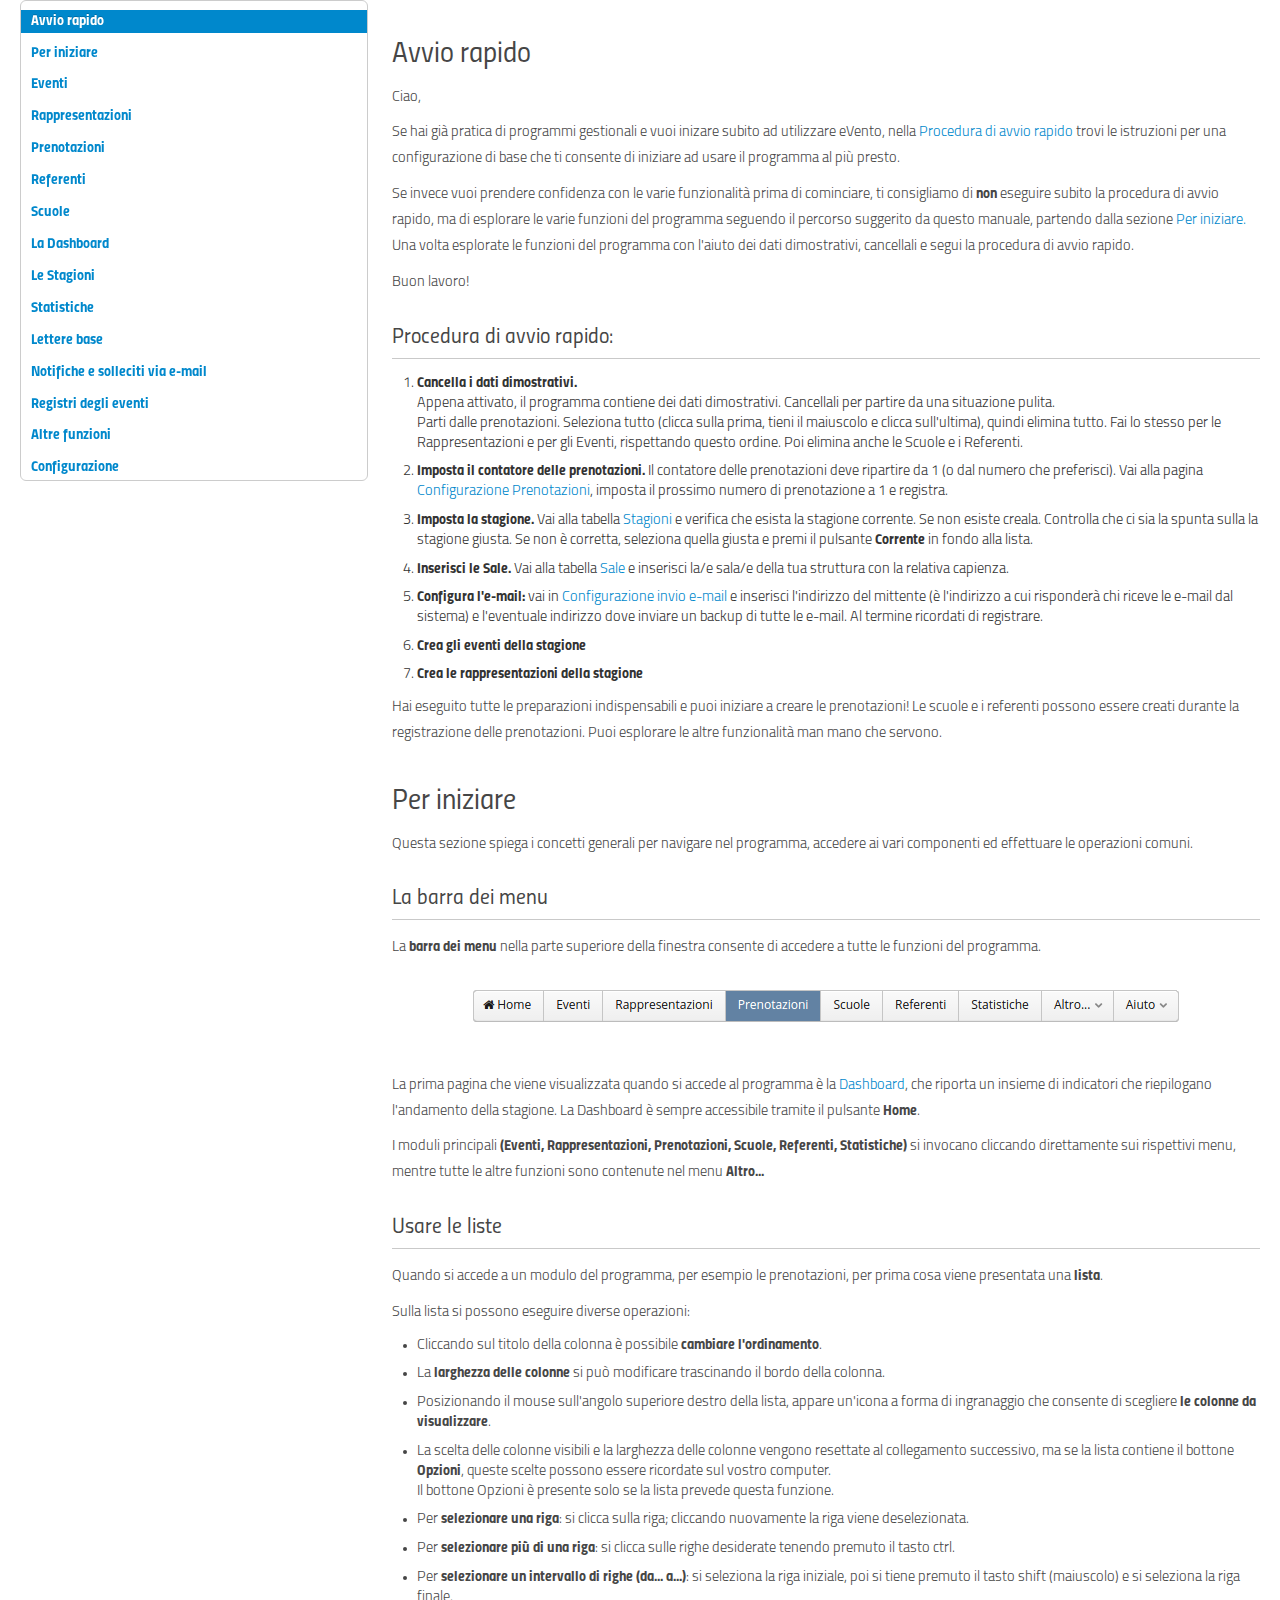
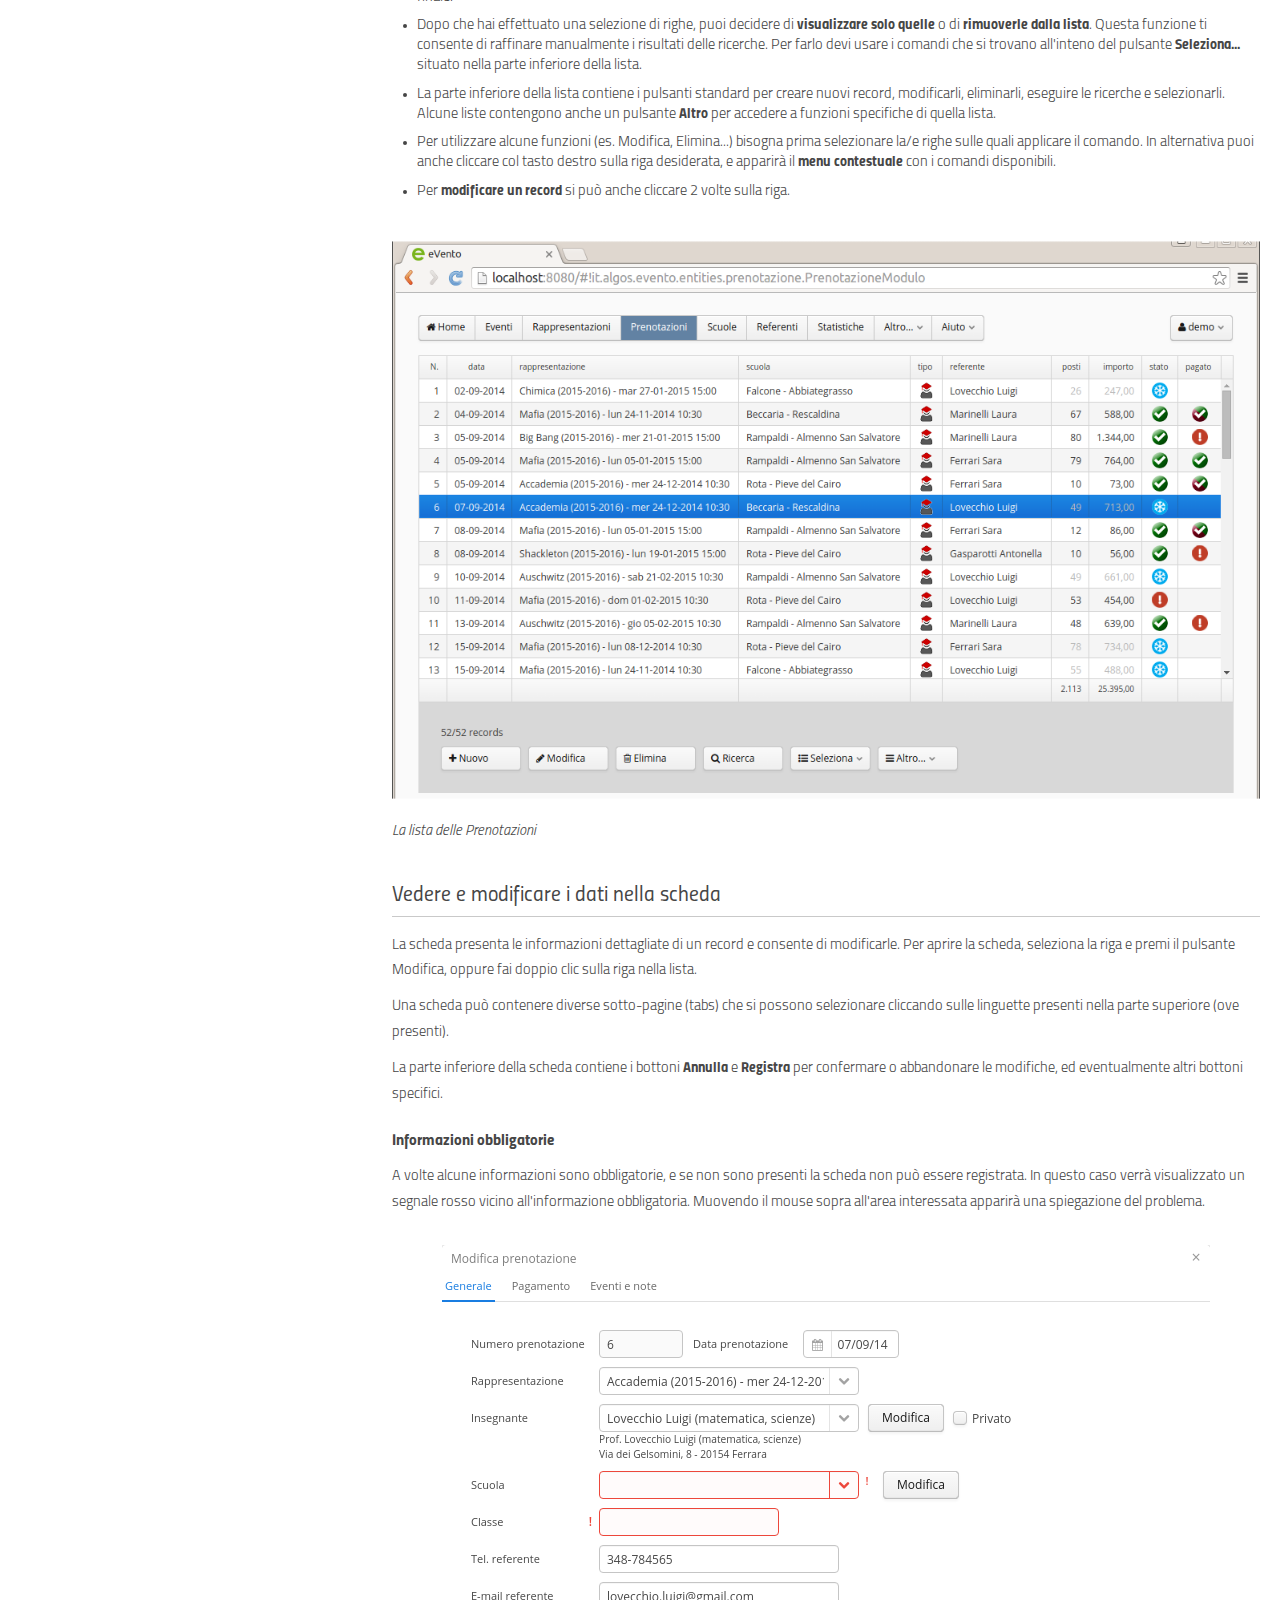
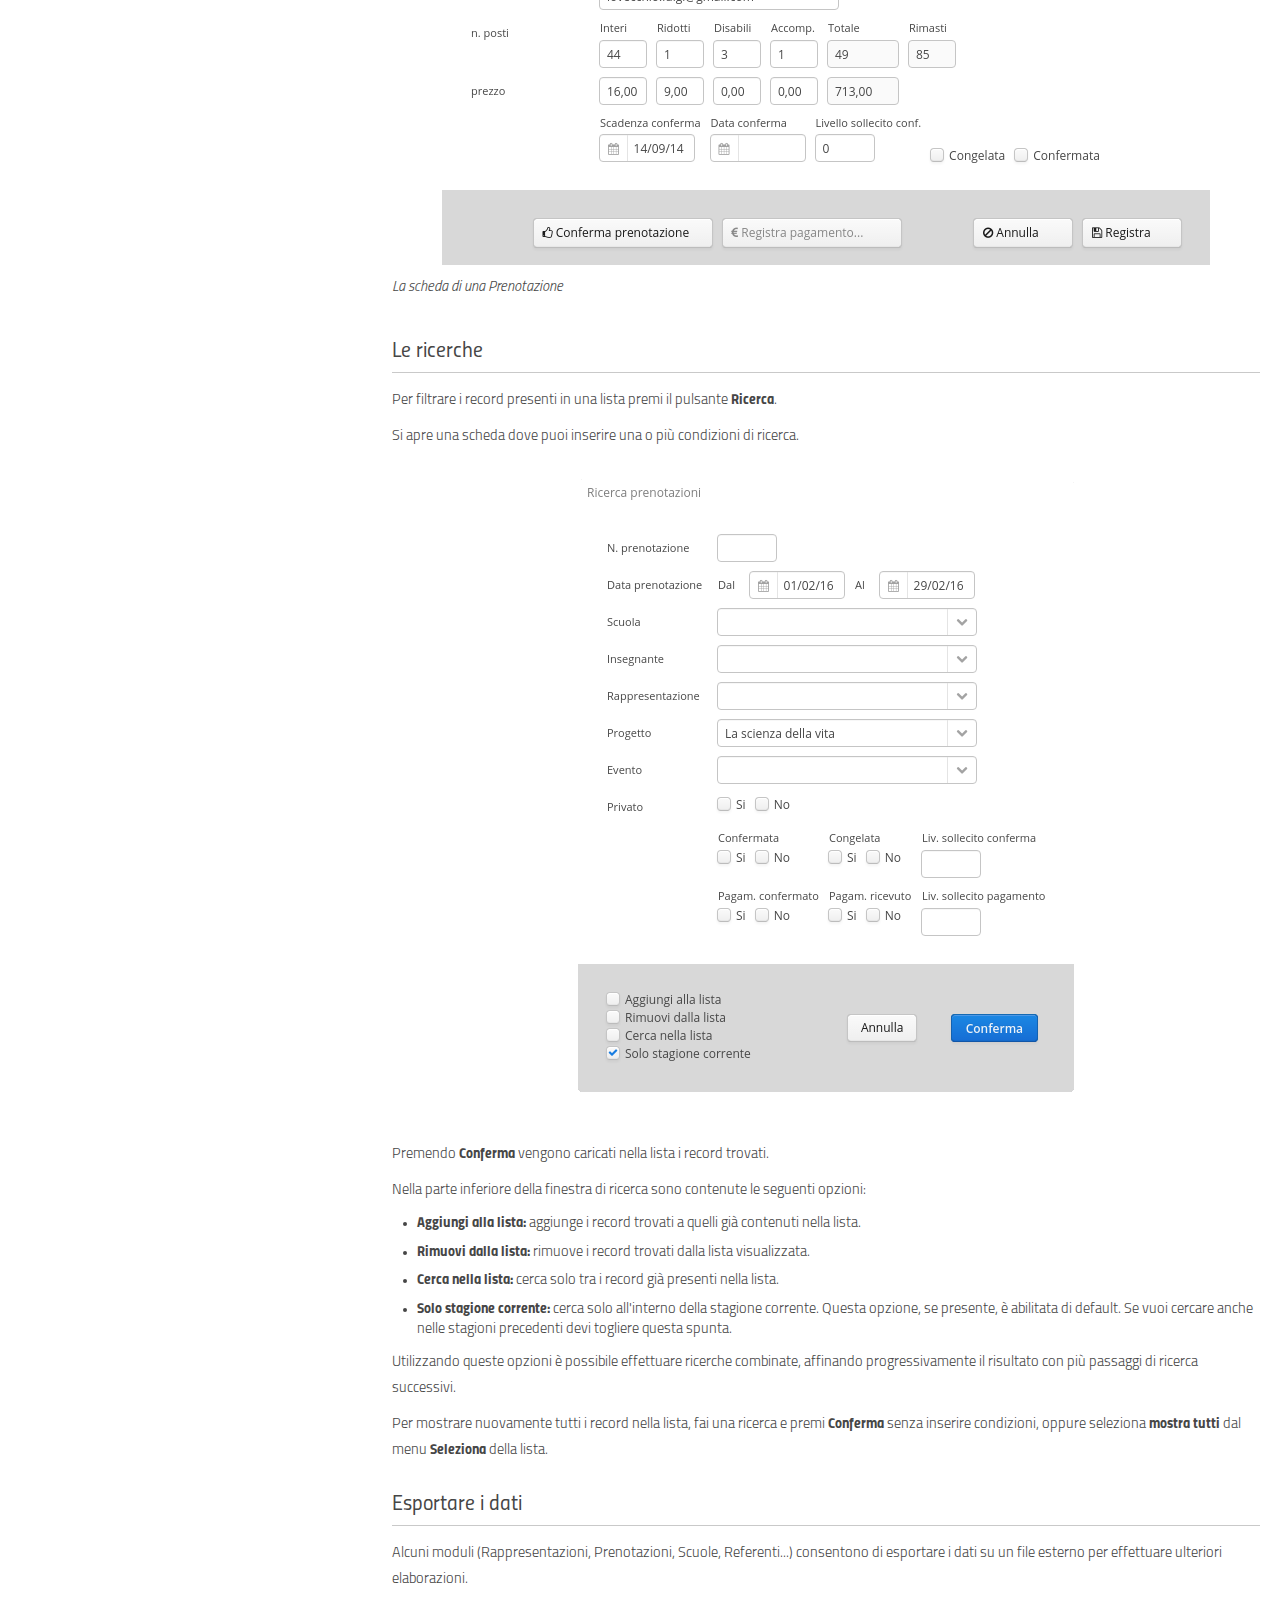
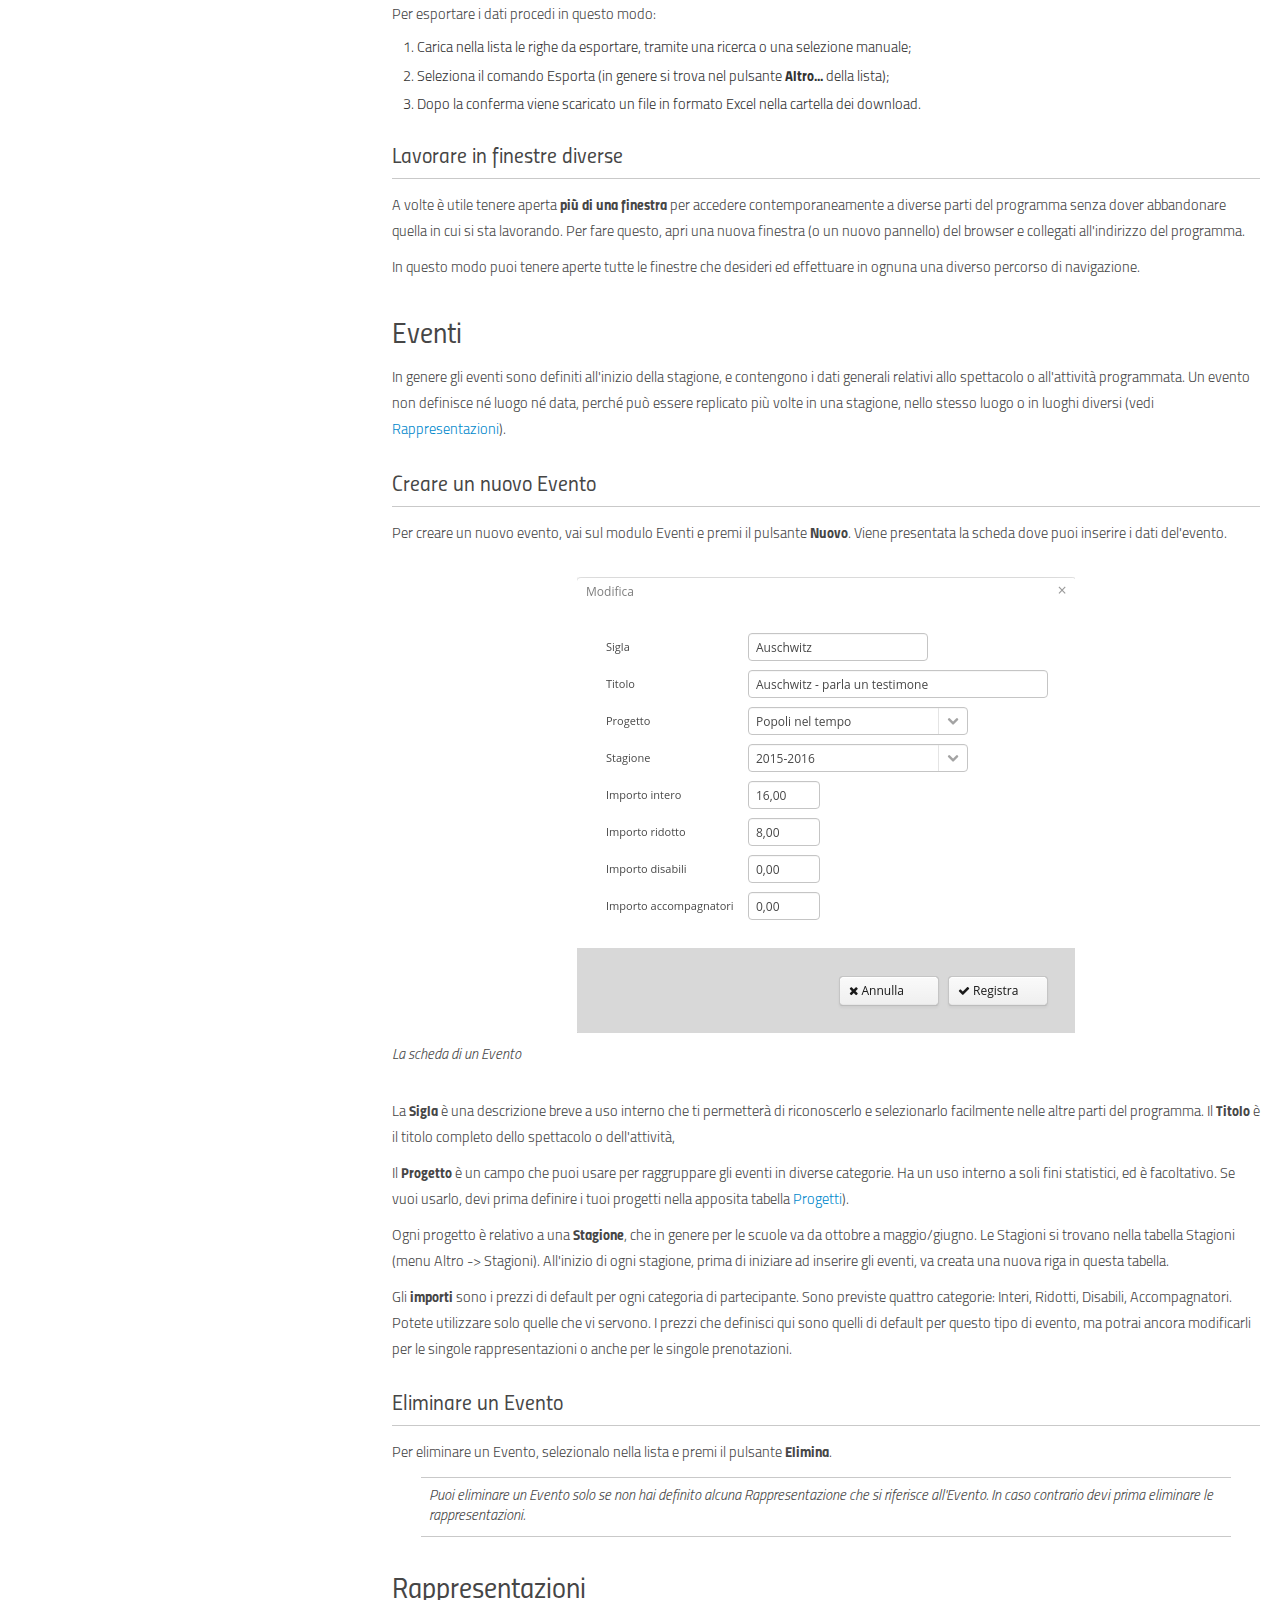
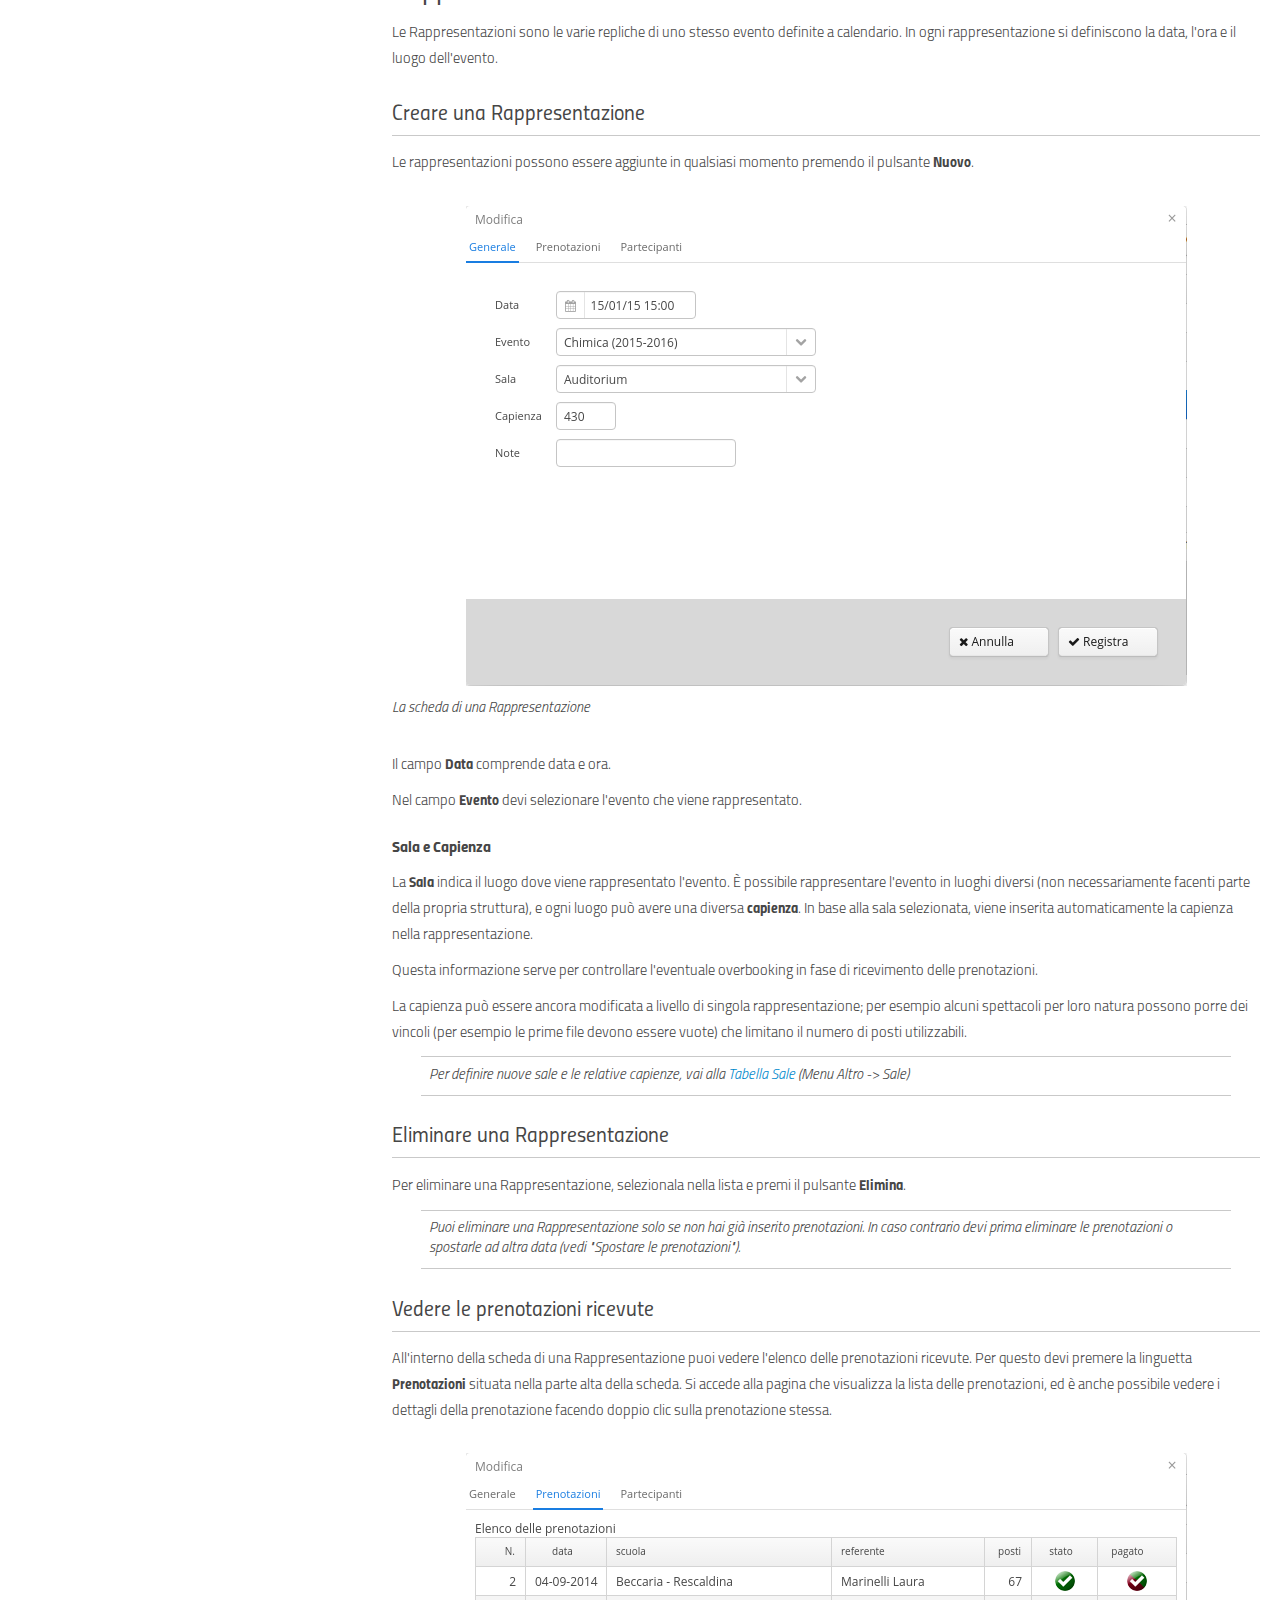
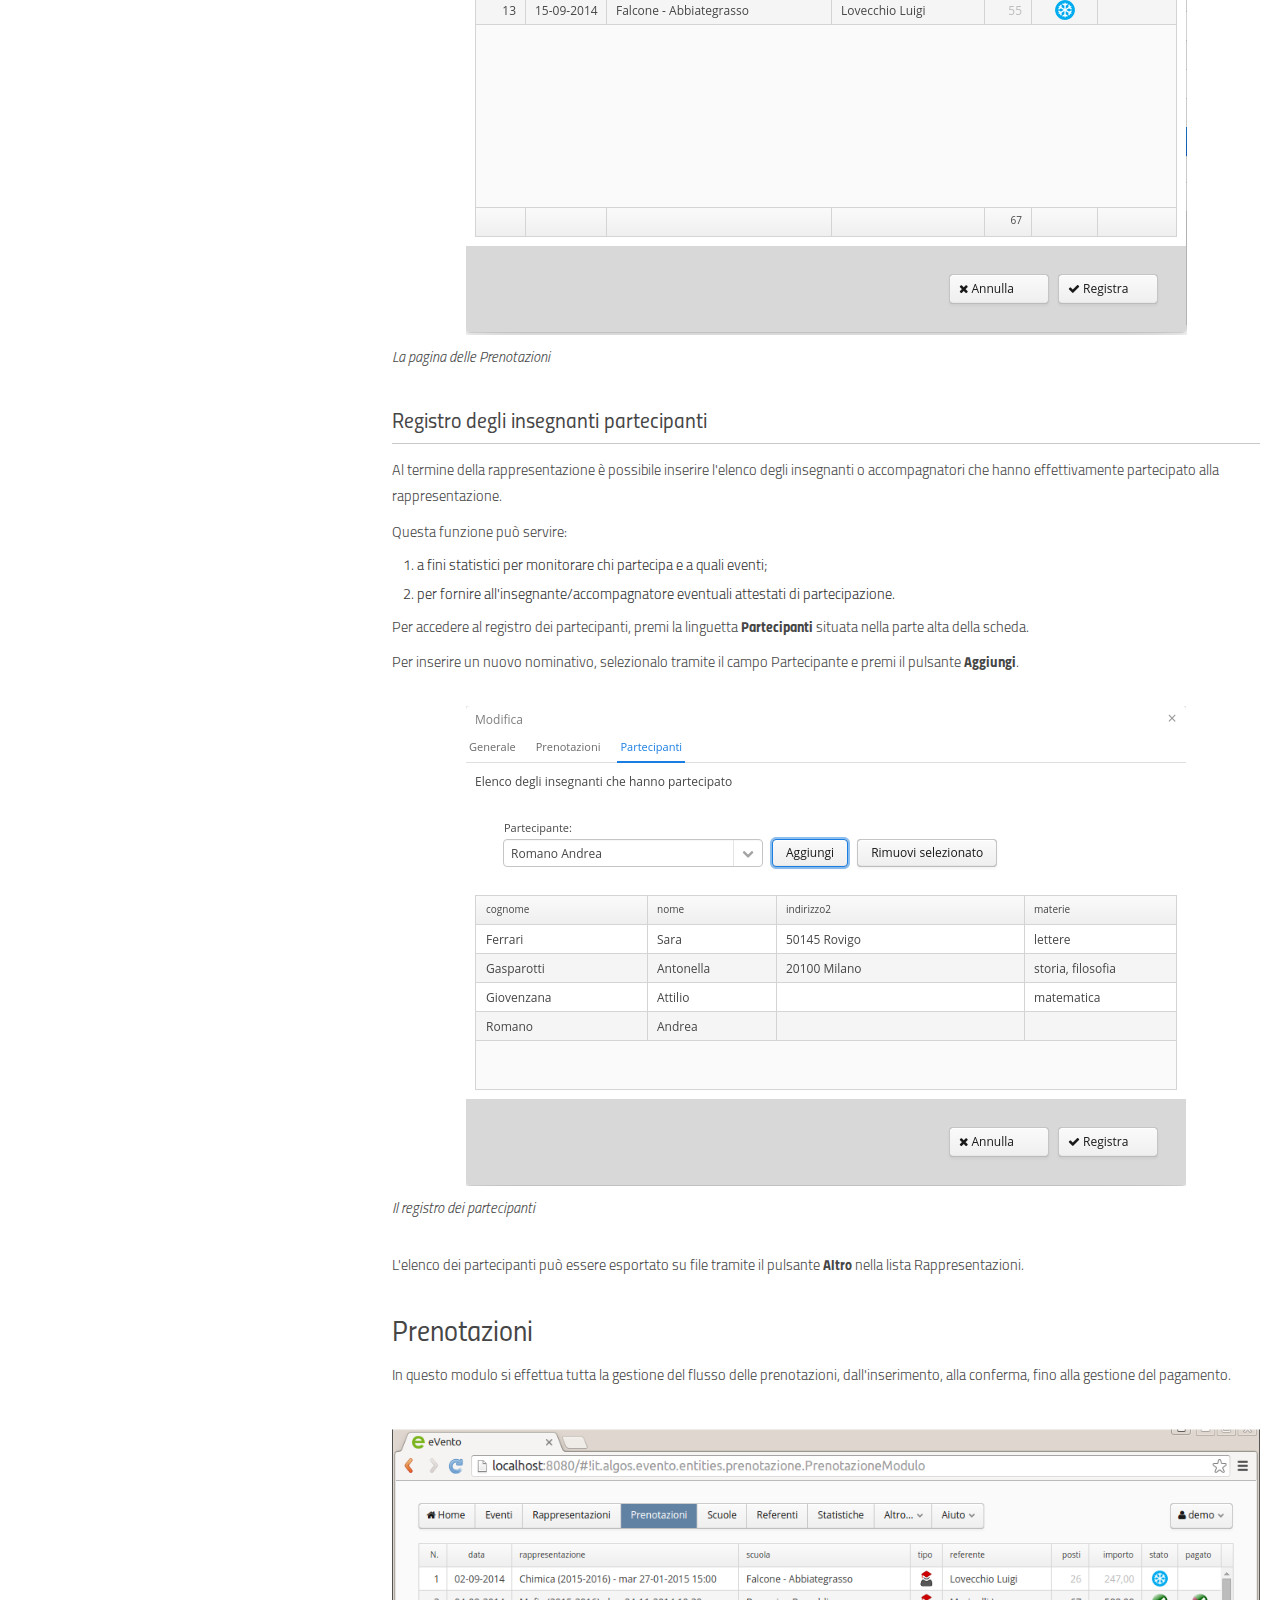
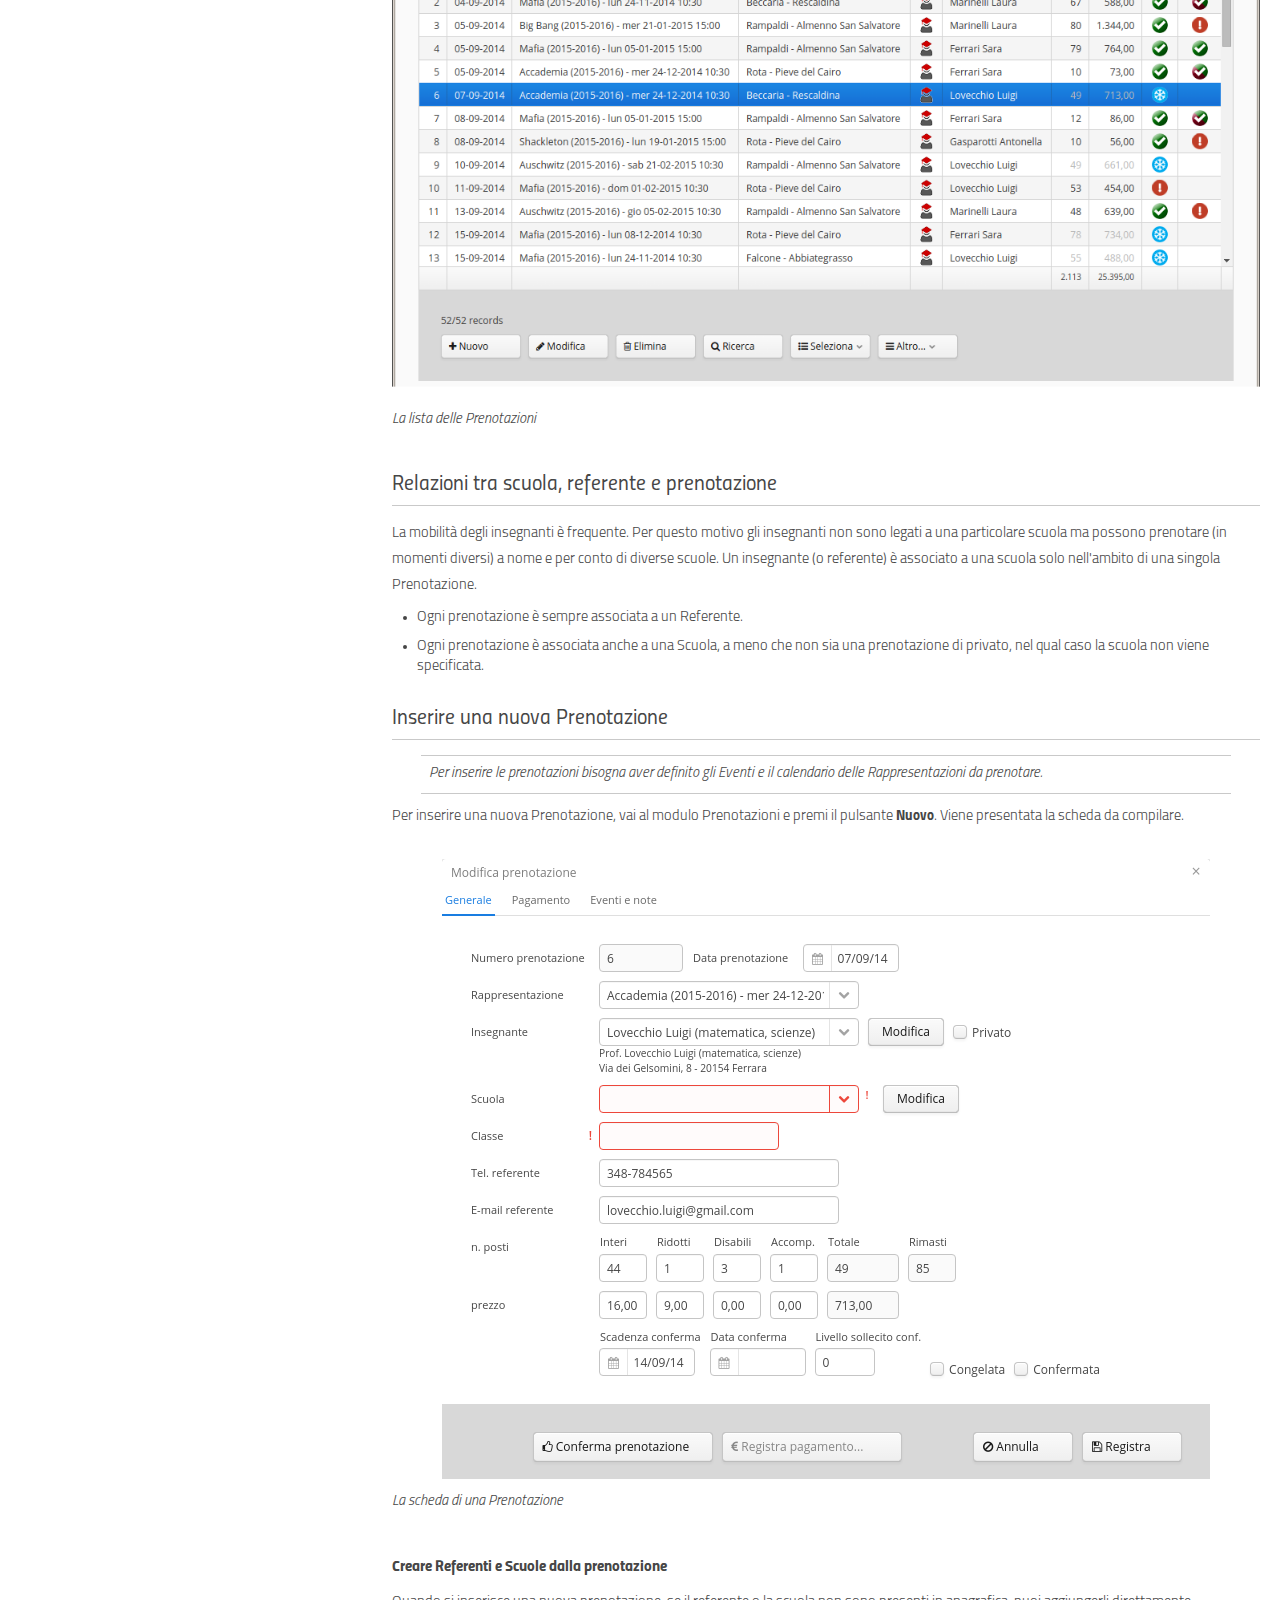
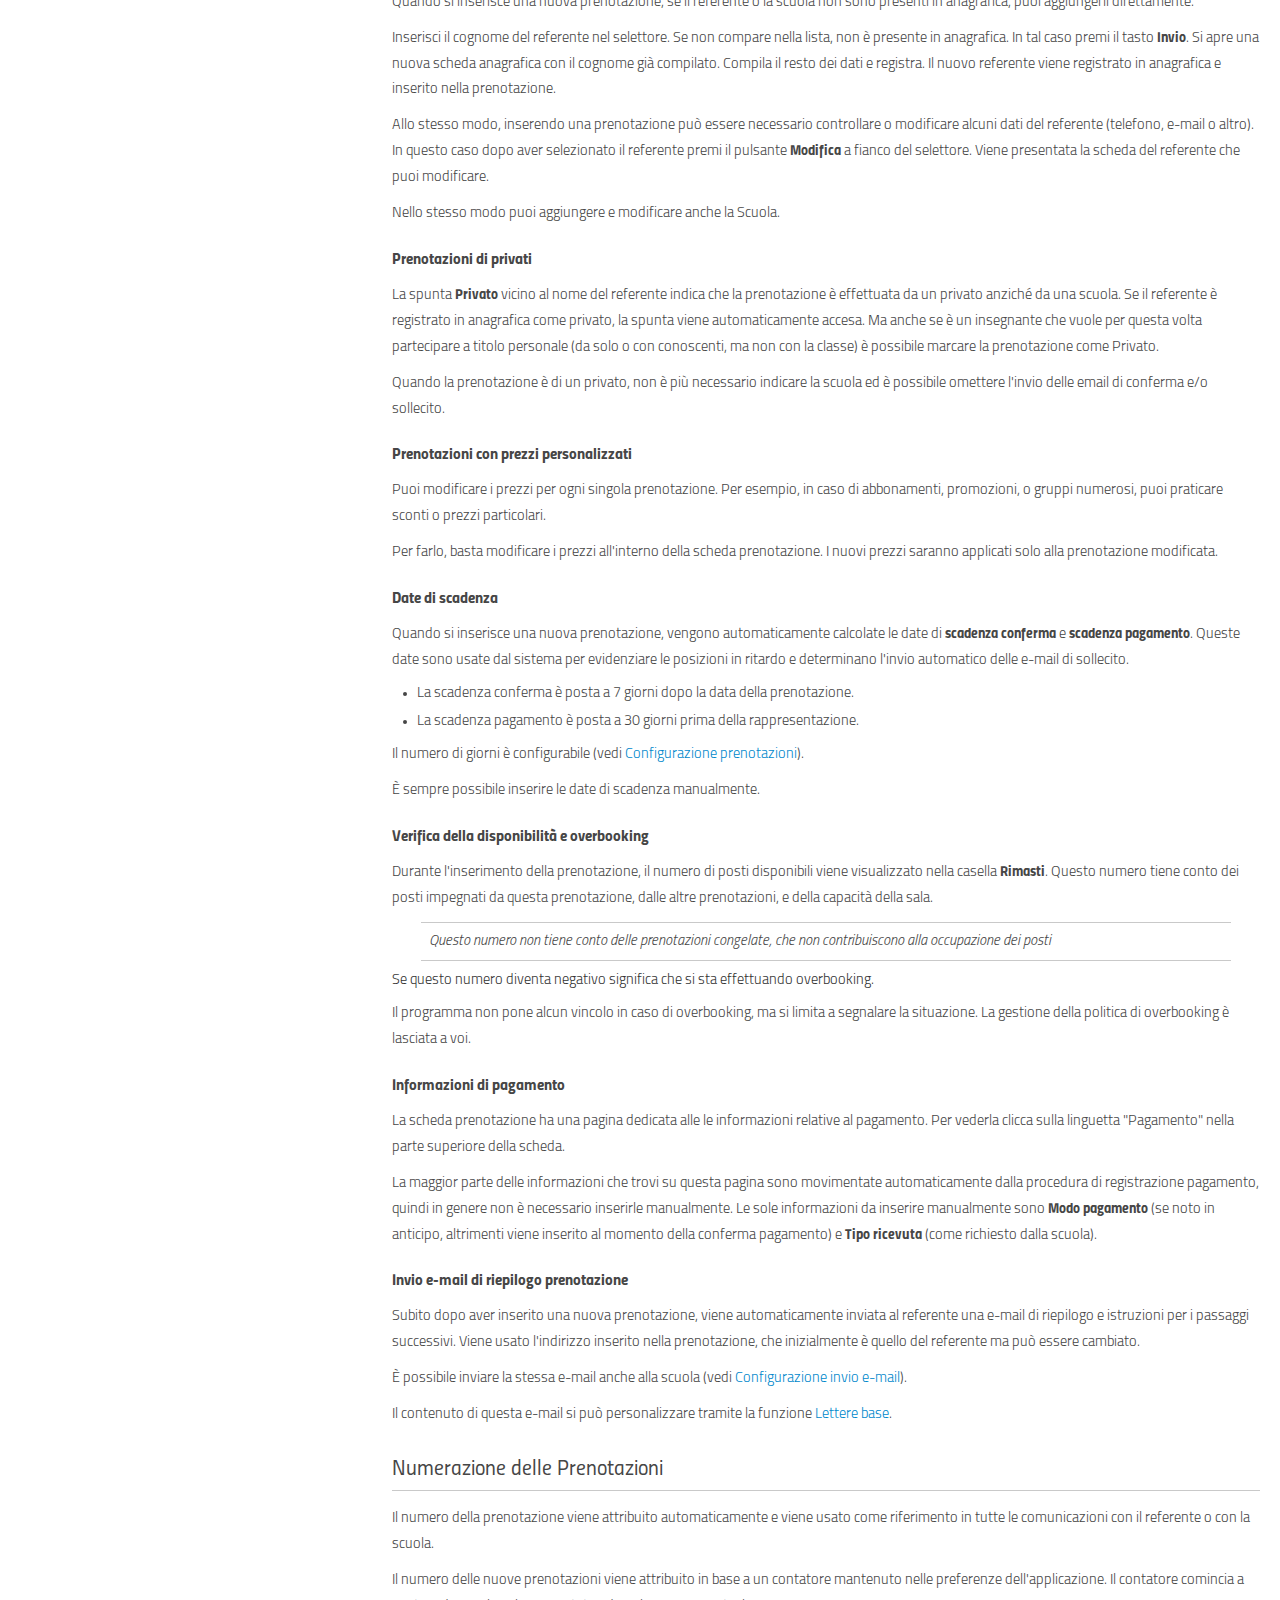
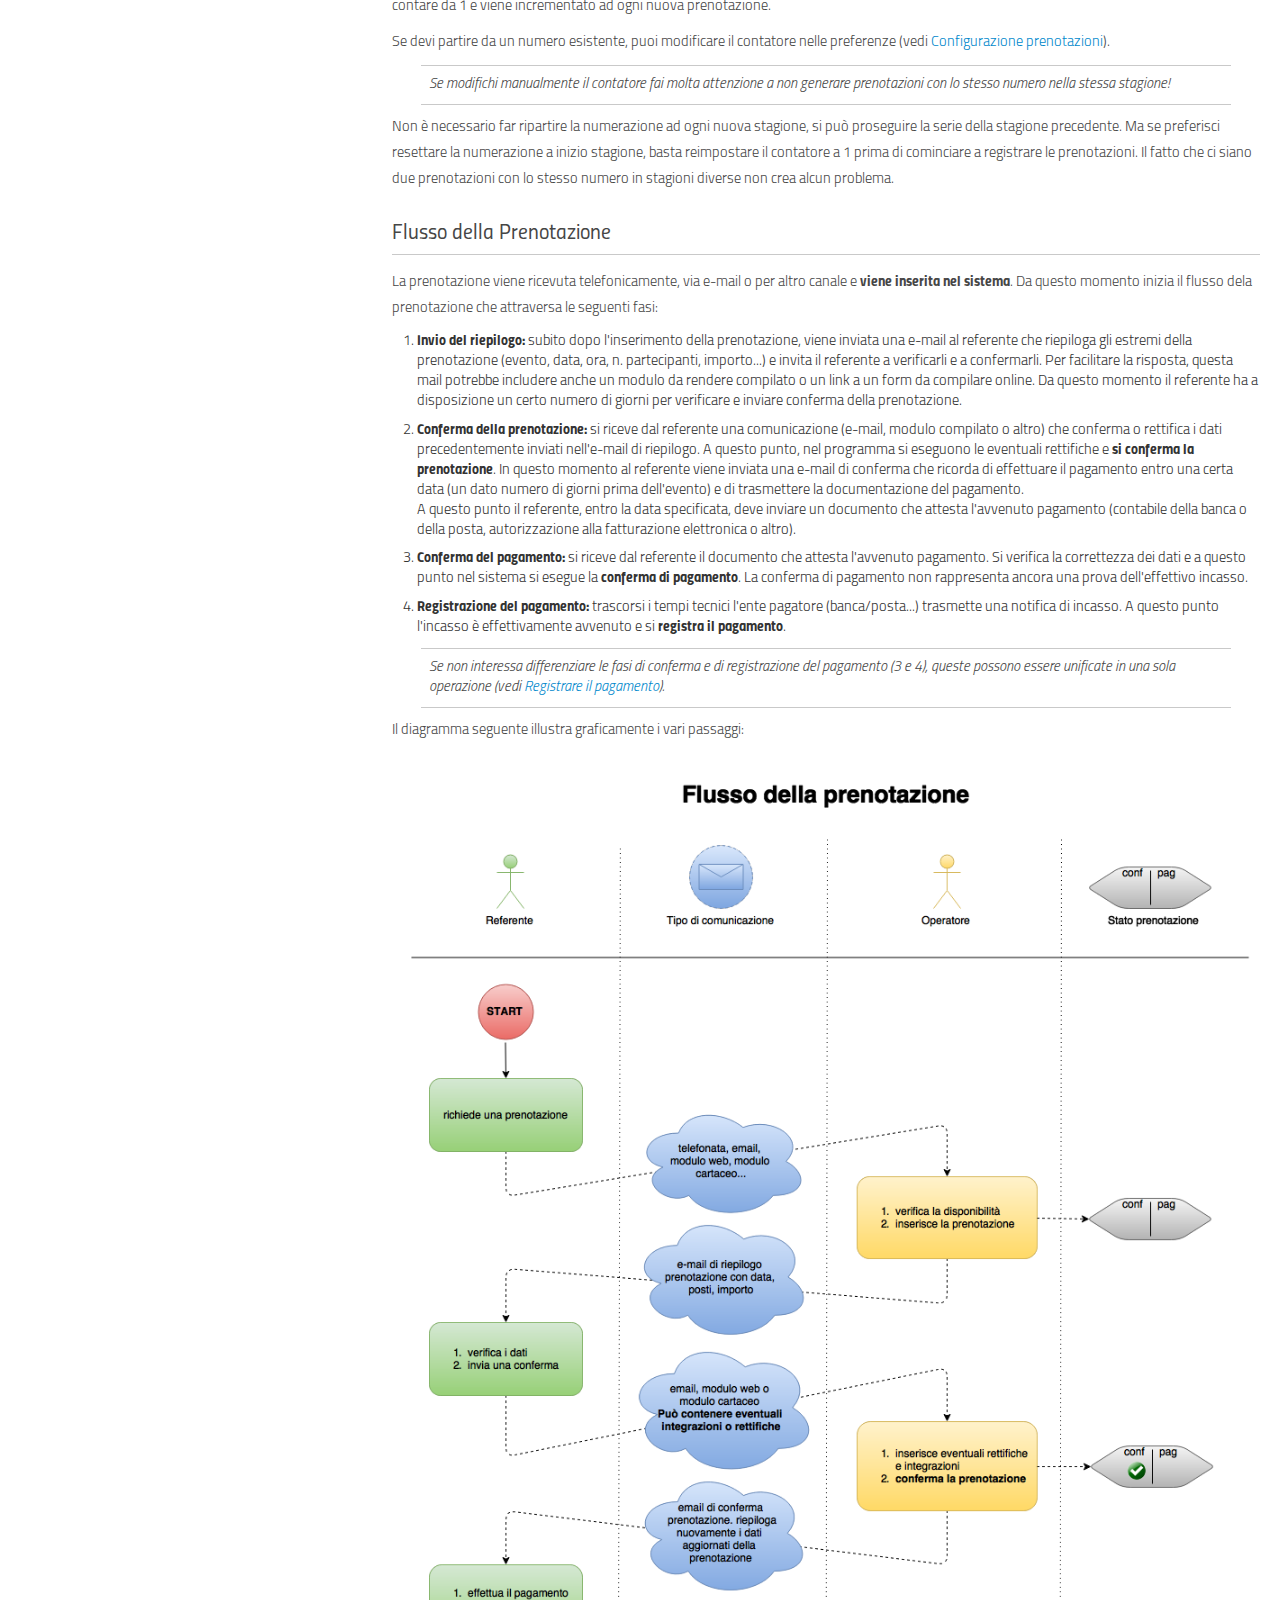
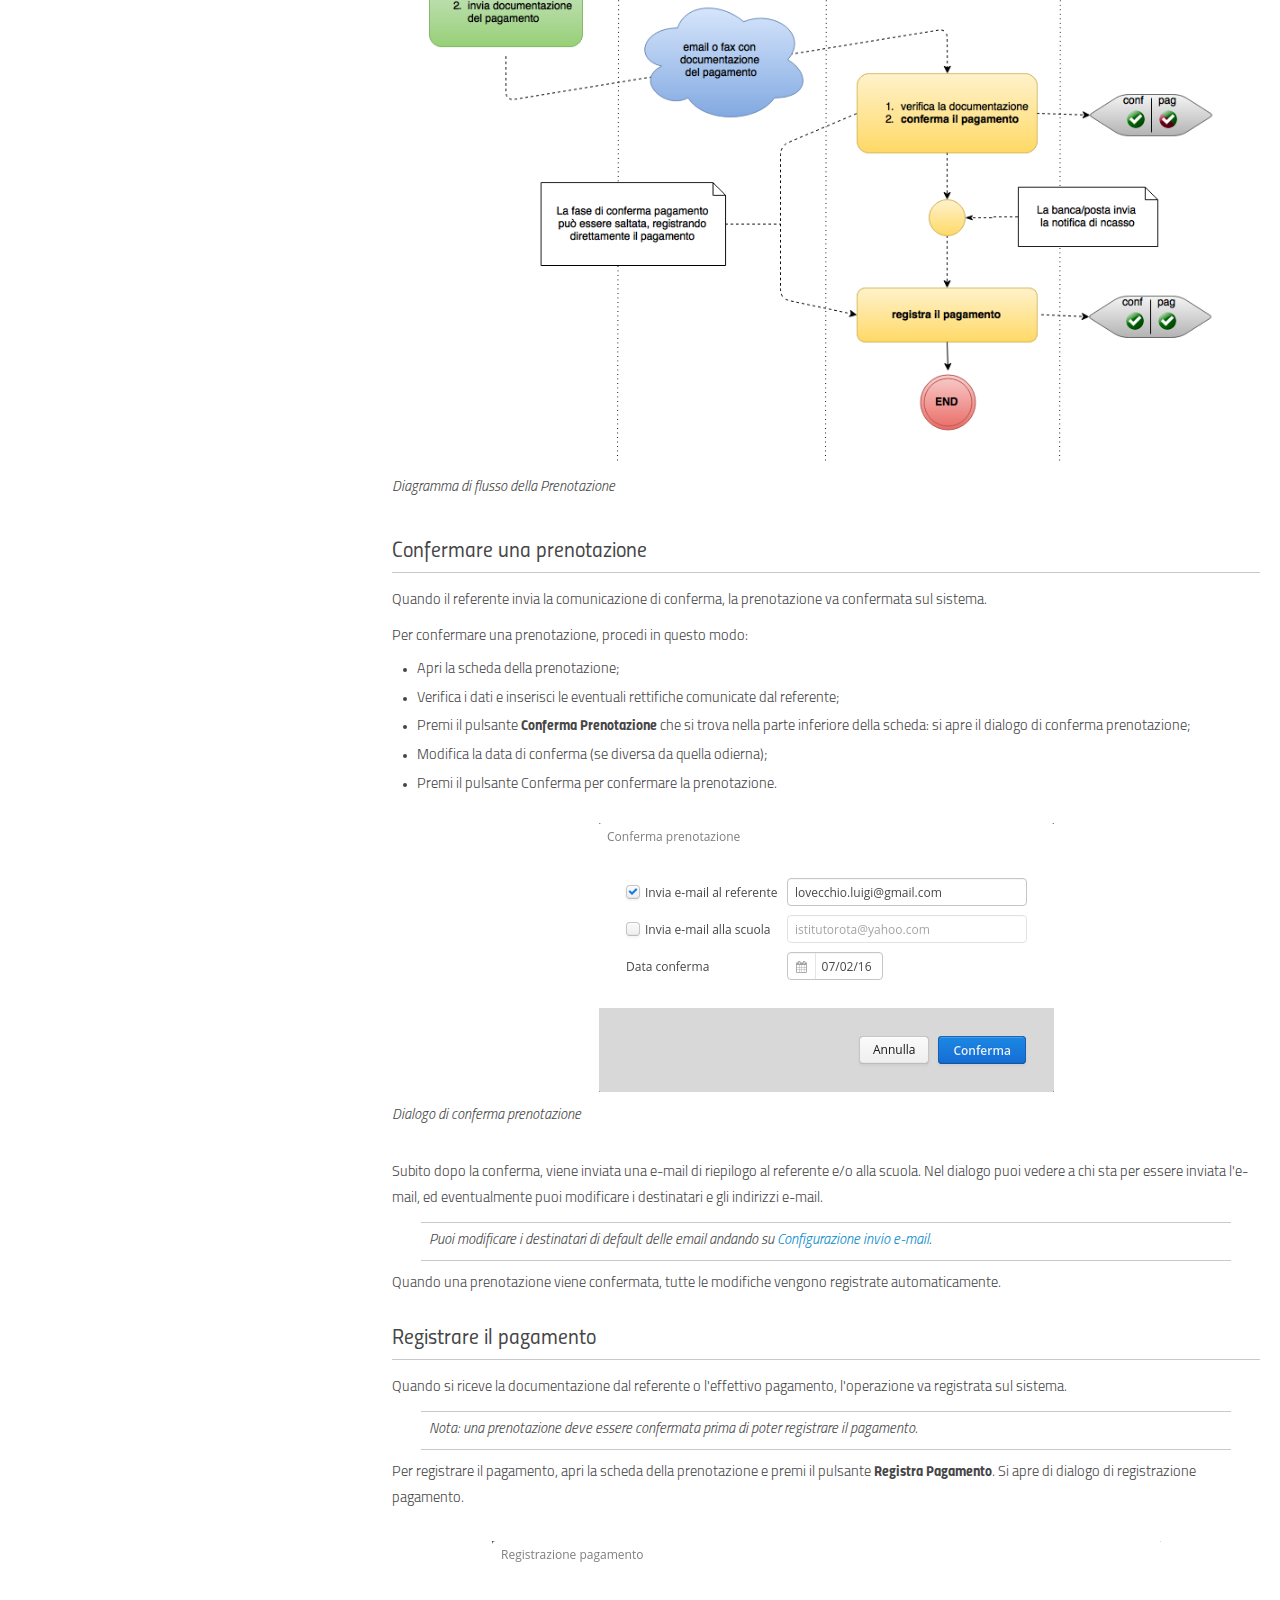
<file: vaadin/themes/evento/help/index.html>
<!DOCTYPE html>
<html lang="en" xmlns="http://www.w3.org/1999/xhtml">

<head>

    <meta http-equiv="Content-Type" content="text/html; charset=utf-8"/>
    <meta name="viewport" content="width=device-width, initial-scale=1">


    <title>Manuale eVento</title>
    <link type="text/css" rel="stylesheet" href="css/jquery.tocify.css"/>
    <link type="text/css" rel="stylesheet" href="css/bootstrap.css"/>
    <link type="text/css" rel="stylesheet" href="css/styles.css"/>

    <script src="script/jquery-2.2.0.min.js"></script>
    <script src="script/jquery-ui.min.js"></script>
    <script src="script/jquery.tocify.min.js"></script>

    <script>
        //Executes your code when the DOM is ready.  Acts the same as $(document).ready().
        $(function () {
            //Calls the tocify method on your HTML div.
            $("#toc").tocify({
                showAndHide: true
            });
        });
    </script>


</head>

<body>

<!-- Bootstrap needs everything to be inside this div !--->
<div class="container-fluid">

    <!-- The Navigator is generated by tocify inside this div !--->
    <div id="toc"></div>

    <!-- Full content here, TOC is created from headings !--->
    <div id="content">

        <h1>Avvio rapido</h1>

        <p>Ciao,</p>

        <p>Se hai già pratica di programmi gestionali e vuoi inizare subito ad utilizzare eVento, nella <a
                href="#avvio-rapido">Procedura di avvio rapido</a> trovi le istruzioni per una configurazione di base
            che ti consente di iniziare ad usare il programma al più presto.
        </p>

        <p>Se invece vuoi prendere confidenza con le varie funzionalità prima di cominciare, ti consigliamo di <strong>non</strong>
            eseguire subito la procedura di avvio rapido, ma di esplorare le varie funzioni del programma seguendo il
            percorso suggerito da questo
            manuale, partendo dalla sezione <a href="#per-iniziare">Per iniziare.</a> Una volta esplorate le funzioni
            del programma con l'aiuto dei dati dimostrativi, cancellali e segui la procedura di avvio rapido.</p>

        <p>Buon lavoro!</p>
        <a name="avvio-rapido"></a>

        <h2>Procedura di avvio rapido:</h2>
        <ol>
            <li><strong>Cancella i dati dimostrativi.</strong><br>Appena attivato, il programma contiene dei dati
                dimostrativi.
                Cancellali per partire da una situazione pulita.<br>Parti dalle prenotazioni. Seleziona tutto (clicca
                sulla prima, tieni il maiuscolo e clicca sull'ultima), quindi elimina tutto. Fai lo stesso per le
                Rappresentazioni e per gli Eventi, rispettando questo ordine. Poi elimina anche le Scuole e i Referenti.</strong></li>
            <li><strong>Imposta il contatore delle prenotazioni.</strong> Il contatore delle prenotazioni deve ripartire
                da 1 (o dal
                numero che preferisci). Vai alla pagina <a href="#config-prenotazioni">Configurazione Prenotazioni</a>,
                imposta il
                prossimo numero di prenotazione a 1 e registra.
            </li>
            <li><strong>Imposta la stagione.</strong> Vai alla tabella <a href="#stagioni">Stagioni</a> e verifica
                che esista la
                stagione corrente. Se non esiste creala. Controlla che ci sia la spunta sulla la stagione giusta. Se non
                è corretta, seleziona quella giusta e premi il pulsante <strong>Corrente</strong> in fondo alla lista.
            </li>
            <li><strong>Inserisci le Sale.</strong> Vai alla tabella <a href="#tabella-sale">Sale</a> e inserisci la/e
                sala/e della tua struttura con la relativa capienza.
            </li>
            <li><strong>Configura l'e-mail:</strong> vai in <a href="#config-invio-email">Configurazione invio
                e-mail</a> e inserisci
                l'indirizzo del mittente (è l'indirizzo a cui risponderà chi riceve le e-mail dal sistema) e l'eventuale
                indirizzo dove inviare un backup di tutte le e-mail. Al termine ricordati di registrare.
            </li>
            <li><strong>Crea gli eventi della stagione</strong></li>
            <li><strong>Crea le rappresentazioni della stagione</strong></li>
        </ol>
        <p>Hai eseguito tutte le preparazioni indispensabili e puoi iniziare a creare le prenotazioni! Le scuole e i
            referenti possono essere creati durante la registrazione delle prenotazioni. Puoi esplorare le altre
            funzionalità man mano che servono.</p>

        <a name="per-iniziare"></a>

        <h1>Per iniziare</h1>

        <p>Questa sezione spiega i concetti generali per navigare nel programma, accedere ai vari componenti ed
            effettuare le operazioni comuni.</p>

        <h2>La barra dei menu</h2>

        <p>La <strong>barra dei menu</strong> nella parte superiore della finestra consente di accedere a tutte le
            funzioni del programma.</p>
        <img src="img/menubar.png"/>

        <p>La prima pagina che viene visualizzata quando si accede al programma è la <a href="#dashboard">Dashboard</a>,
            che riporta un
            insieme di indicatori che riepilogano l'andamento della stagione. La Dashboard è sempre accessibile tramite
            il
            pulsante <strong>Home</strong>.</p>

        <p>I moduli principali <strong>(Eventi, Rappresentazioni, Prenotazioni, Scuole, Referenti, Statistiche)</strong>
            si invocano cliccando
            direttamente sui rispettivi menu, mentre tutte le altre funzioni sono contenute nel menu
            <strong>Altro...</strong></p>

        <h2>Usare le liste</h2>

        <p>Quando si accede a un modulo del programma, per esempio le prenotazioni, per prima cosa viene presentata una
            <strong>lista</strong>.

        <p>Sulla lista si possono eseguire diverse operazioni:</p>
        <ul>
            <li>Cliccando sul titolo della colonna è possibile <strong>cambiare l'ordinamento</strong>.</li>
            <li>La <strong>larghezza delle colonne</strong> si può modificare trascinando il bordo della colonna.</li>
            <li>Posizionando il mouse sull'angolo superiore destro della lista, appare un'icona a forma di ingranaggio
                che consente di scegliere <strong>le colonne da visualizzare</strong>.
            </li>
            <li>La scelta delle colonne visibili e la larghezza delle colonne vengono resettate al collegamento
                successivo, ma se la lista contiene il bottone <strong>Opzioni</strong>, queste scelte
                possono essere ricordate sul vostro computer.<br>
                Il bottone Opzioni è presente solo se la lista prevede questa funzione.
            </li>
            <li>Per <strong>selezionare una riga</strong>: si clicca sulla riga; cliccando nuovamente la riga viene
                deselezionata.
            </li>
            <li>Per <strong>selezionare più di una riga</strong>: si clicca sulle righe desiderate tenendo premuto il
                tasto ctrl.
            </li>
            <li>Per <strong>selezionare un intervallo di righe (da... a...)</strong>: si seleziona la riga iniziale, poi
                si tiene premuto il tasto shift (maiuscolo) e si seleziona la riga finale.
            </li>
            <li>Dopo che hai effettuato una selezione di righe, puoi decidere di <strong>visualizzare solo
                quelle</strong> o di <strong>rimuoverle dalla lista</strong>. Questa funzione ti consente di raffinare
                manualmente i risultati delle ricerche. Per farlo devi usare i comandi che si trovano all'inteno del
                pulsante <strong>Seleziona...</strong> situato nella parte inferiore della lista.
            </li>
            <li>La parte inferiore della lista contiene i pulsanti standard per creare nuovi record, modificarli,
                eliminarli, eseguire le ricerche e selezionarli. Alcune liste contengono anche un pulsante
                <strong>Altro</strong> per accedere a funzioni specifiche di quella lista.
            </li>
            <li>Per utilizzare alcune funzioni (es. Modifica, Elimina...) bisogna prima selezionare la/e righe sulle
                quali applicare il comando. In alternativa puoi anche cliccare col tasto destro sulla riga desiderata, e
                apparirà il <strong>menu contestuale</strong> con i comandi disponibili.
            </li>
            <li>Per <strong>modificare un record</strong> si può anche cliccare 2 volte sulla riga.</li>
        </ul>
        <img src="img/lista_pren.png"/>

        <p class="dida">La lista delle Prenotazioni</p>


        <h2>Vedere e modificare i dati nella scheda</h2>

        <p>La scheda presenta le informazioni dettagliate di un record e consente di modificarle. Per aprire la scheda,
            seleziona la riga e premi il pulsante Modifica, oppure fai doppio clic sulla riga nella lista.</p>

        <p>Una scheda può contenere diverse sotto-pagine (tabs) che si possono selezionare cliccando sulle linguette
            presenti nella parte superiore (ove presenti).</p>

        <p>La parte inferiore della scheda contiene i bottoni <strong>Annulla</strong> e <strong>Registra</strong> per
            confermare o abbandonare le modifiche, ed eventualmente altri bottoni specifici.</p>

        <h3>Informazioni obbligatorie</h3>

        <p>A volte alcune informazioni sono obbligatorie, e se non sono presenti la scheda non può essere registrata. In
            questo caso verrà visualizzato un segnale rosso vicino all'informazione obbligatoria. Muovendo il mouse
            sopra all'area interessata apparirà una spiegazione del problema.</p>
        <img src="img/scheda_pren.png"/>

        <p class="dida">La scheda di una Prenotazione</p>


        <h2>Le ricerche</h2>

        <p>Per filtrare i record presenti in una lista premi il pulsante <strong>Ricerca</strong>.</p>

        <p>Si apre una scheda dove puoi inserire una o più condizioni di ricerca.</p>
        <img src="img/ricerca_pren.png"/>

        <p>Premendo <strong>Conferma</strong> vengono caricati nella lista i record trovati.</p>

        <p>Nella parte inferiore della finestra di ricerca sono contenute le seguenti opzioni:</p>
        <ul>
            <li><strong>Aggiungi alla lista:</strong> aggiunge i record trovati a quelli già contenuti nella lista.</li>
            <li><strong>Rimuovi dalla lista:</strong> rimuove i record trovati dalla lista visualizzata.</li>
            <li><strong>Cerca nella lista:</strong> cerca solo tra i record già presenti nella lista.</li>
            <li><strong>Solo stagione corrente:</strong> cerca solo all'interno della stagione corrente. Questa opzione,
                se presente, è abilitata di default. Se vuoi cercare anche nelle stagioni precedenti devi togliere
                questa spunta.
            </li>
        </ul>
        <p>Utilizzando queste opzioni è possibile effettuare ricerche combinate, affinando progressivamente il risultato
            con più passaggi di ricerca successivi.</p>

        <p>Per mostrare nuovamente tutti i record nella lista, fai una ricerca e premi <strong>Conferma</strong> senza
            inserire condizioni, oppure seleziona <strong>mostra tutti</strong> dal menu <strong>Seleziona</strong>
            della lista.</p>

        <h2>Esportare i dati</h2>

        <p>Alcuni moduli (Rappresentazioni, Prenotazioni, Scuole, Referenti...) consentono di esportare i dati su un
            file
            esterno per effettuare ulteriori elaborazioni.</p>

        <p>Per esportare i dati procedi in questo modo:</p>
        <ol>
            <li>Carica nella lista le righe da esportare, tramite una ricerca o una selezione manuale;</li>
            <li>Seleziona il comando Esporta (in genere si trova nel pulsante <strong>Altro...</strong> della lista);
            </li>
            <li>Dopo la conferma viene scaricato un file in formato Excel nella cartella dei download.</li>

        </ol>

        <h2>Lavorare in finestre diverse</h2>

        <p>A volte è utile tenere aperta <strong>più di una finestra</strong> per accedere contemporaneamente a diverse
            parti
            del programma senza dover abbandonare quella in cui si sta lavorando. Per fare questo, apri una nuova
            finestra (o un nuovo pannello) del browser e collegati all'indirizzo del programma.</p>

        <p>In questo modo puoi tenere aperte tutte le finestre che desideri ed effettuare in ognuna una diverso percorso
            di navigazione.</p>


        <h1>Eventi</h1>

        <p>In genere gli eventi sono definiti all'inizio della stagione, e contengono i dati generali relativi allo
            spettacolo o all'attività programmata. Un evento non definisce né luogo né data, perché può essere replicato
            più volte in una stagione, nello stesso luogo o in luoghi diversi (vedi <a href="#rappresentazioni">Rappresentazioni</a>).
        </p>

        <h2>Creare un nuovo Evento</h2>

        <p>Per creare un nuovo evento, vai sul modulo Eventi e premi il pulsante <strong>Nuovo</strong>. Viene
            presentata la scheda dove puoi inserire i dati del'evento.</p>
        <img src="img/scheda_evento.png"/>

        <p class="dida">La scheda di un Evento</p>

        <p>La <strong>Sigla</strong> è una descrizione breve a uso interno che ti permetterà di riconoscerlo e
            selezionarlo facilmente nelle altre parti del programma. Il <strong>Titolo</strong> è il titolo completo
            dello spettacolo o dell'attività, </p>

        <p>Il <strong>Progetto</strong> è un campo che puoi usare per raggruppare gli eventi in diverse categorie. Ha un
            uso interno a soli fini statistici, ed è facoltativo. Se vuoi usarlo, devi prima definire i tuoi progetti
            nella apposita tabella <a href="#progetti">Progetti</a>).</p>

        <p>Ogni progetto è relativo a una <strong>Stagione</strong>, che in genere per le scuole va da ottobre a
            maggio/giugno. Le Stagioni si trovano nella tabella Stagioni (menu Altro -> Stagioni). All'inizio di ogni
            stagione, prima di iniziare ad inserire gli eventi, va creata una nuova riga in questa tabella.</p>

        <p>Gli <strong>importi</strong> sono i prezzi di default per ogni categoria di partecipante. Sono previste
            quattro categorie: Interi, Ridotti, Disabili, Accompagnatori. Potete utilizzare solo quelle che vi servono.
            I prezzi che definisci qui sono quelli di default per questo tipo di evento, ma potrai ancora modificarli
            per le singole rappresentazioni o anche per le singole prenotazioni.</p>

        <h2>Eliminare un Evento</h2>

        <p>Per eliminare un Evento, selezionalo nella lista e premi il pulsante <strong>Elimina</strong>.</p>

        <p class="nota">Puoi eliminare un Evento solo se non hai definito alcuna Rappresentazione che si riferisce
            all'Evento. In caso contrario devi prima eliminare le rappresentazioni.</p>

        <a name="rappresentazioni"></a>

        <h1>Rappresentazioni</h1>

        <p>Le Rappresentazioni sono le varie repliche di uno stesso evento definite a calendario. In ogni
            rappresentazione si definiscono la data, l'ora e il luogo dell'evento.</p>

        <h2>Creare una Rappresentazione</h2>

        <p>Le rappresentazioni possono essere aggiunte in qualsiasi momento premendo il pulsante <strong>Nuovo</strong>.
        </p>
        <img src="img/scheda_rapp1.png"/>

        <p class="dida">La scheda di una Rappresentazione</p>

        <p>Il campo <strong>Data</strong> comprende data e ora.</p>

        <p>Nel campo <strong>Evento</strong> devi selezionare l'evento che viene rappresentato.</p>

        <h3>Sala e Capienza</h3>

        <p>La <strong>Sala</strong> indica il luogo dove viene rappresentato l'evento. &Egrave; possibile rappresentare
            l'evento in luoghi diversi (non necessariamente facenti parte della propria struttura), e ogni luogo può
            avere una diversa <strong>capienza</strong>. In base alla sala
            selezionata, viene inserita automaticamente la capienza nella rappresentazione.</p>

        <p>Questa informazione serve per controllare l'eventuale overbooking in fase di ricevimento
            delle prenotazioni.</p>

        <p>La capienza può essere ancora modificata a livello di singola
            rappresentazione; per esempio alcuni spettacoli per loro natura possono porre dei vincoli (per esempio le
            prime file devono essere vuote) che limitano il numero di posti utilizzabili.</p>

        <p class="nota">Per definire nuove sale e le relative capienze, vai alla <a href="#tabella-sale">Tabella
            Sale</a> (Menu Altro ->
            Sale)</p>


        <h2>Eliminare una Rappresentazione</h2>

        <p>Per eliminare una Rappresentazione, selezionala nella lista e premi il pulsante <strong>Elimina</strong>.</p>

        <p class="nota">Puoi eliminare una Rappresentazione solo se non hai già inserito prenotazioni. In caso contrario
            devi prima eliminare le prenotazioni o spostarle ad altra data (vedi "Spostare le prenotazioni").</p>

        <h2>Vedere le prenotazioni ricevute</h2>

        <p>All'interno della scheda di una Rappresentazione puoi vedere l'elenco delle prenotazioni ricevute. Per questo
            devi premere la linguetta <strong>Prenotazioni</strong> situata nella parte alta della scheda. Si accede
            alla pagina che visualizza la lista delle prenotazioni, ed è anche possibile vedere i dettagli della
            prenotazione facendo doppio clic sulla prenotazione stessa.</p>
        <img src="img/scheda_rapp2.png"/>

        <p class="dida">La pagina delle Prenotazioni</p>


        <h2>Registro degli insegnanti partecipanti</h2>

        <p>Al termine della rappresentazione è possibile inserire l'elenco degli insegnanti o accompagnatori che hanno
            effettivamente partecipato alla rappresentazione.</p>

        <p>Questa funzione può servire: </p>
        <ol>
            <li>a fini statistici per monitorare chi partecipa e a quali eventi;</li>
            <li>per fornire all'insegnante/accompagnatore eventuali attestati di partecipazione.</li>
        </ol>
        <p>Per accedere al registro dei partecipanti, premi la linguetta <strong>Partecipanti</strong> situata nella
            parte alta della scheda.</p>

        <p>Per inserire un nuovo nominativo, selezionalo tramite il campo Partecipante e premi il pulsante <strong>Aggiungi</strong>.
        </p>
        <img src="img/scheda_rapp3.png"/>

        <p class="dida">Il registro dei partecipanti</p>

        <p>L'elenco dei partecipanti può essere esportato su file tramite il pulsante <strong>Altro</strong> nella lista
            Rappresentazioni.</p>


        <h1>Prenotazioni</h1>

        <p>In questo modulo si effettua tutta la gestione del flusso delle prenotazioni, dall'inserimento, alla
            conferma, fino alla gestione del pagamento.</p>
        <img src="img/lista_pren.png"/>

        <p class="dida">La lista delle Prenotazioni</p>


        <h2>Relazioni tra scuola, referente e prenotazione</h2>

        <p>La mobilità degli insegnanti è frequente. Per questo motivo gli insegnanti non sono legati a una particolare
            scuola ma
            possono prenotare (in momenti diversi) a nome e per conto di diverse scuole. Un insegnante (o referente) è
            associato a una scuola solo nell'ambito di una singola Prenotazione.</p>

        <ul>
            <li>Ogni prenotazione è sempre associata a un Referente.</li>
            <li>Ogni prenotazione è associata anche a una Scuola, a meno che non sia una prenotazione di privato, nel
                qual caso la
                scuola non viene specificata.
            </li>
        </ul>

        <h2>Inserire una nuova Prenotazione</h2>

        <p class="nota">Per inserire le prenotazioni bisogna aver definito gli Eventi e il calendario delle
            Rappresentazioni da prenotare.</p>

        <p>Per inserire una nuova Prenotazione, vai al modulo Prenotazioni e premi il pulsante <strong>Nuovo</strong>.
            Viene presentata la scheda da compilare.</p>
        <img src="img/scheda_pren.png"/>

        <p class="dida">La scheda di una Prenotazione</p>

        <h3>Creare Referenti e Scuole dalla prenotazione</h3>

        <p>Quando si inserisce una nuova prenotazione, se il referente o la scuola non sono presenti in anagrafica, puoi
            aggiungerli direttamente.</p>

        <p>Inserisci il cognome del referente nel selettore. Se non compare nella lista, non è presente in anagrafica.
            In tal caso premi il tasto <strong>Invio</strong>. Si apre una nuova scheda anagrafica con il cognome già
            compilato. Compila il resto dei dati e registra. Il nuovo referente viene registrato in anagrafica e
            inserito nella prenotazione.</p>

        <p>Allo stesso modo, inserendo una prenotazione può essere necessario controllare o modificare alcuni dati del
            referente
            (telefono, e-mail o altro). In questo caso dopo aver selezionato il referente premi il pulsante <strong>Modifica</strong>
            a fianco del selettore. Viene presentata la scheda del referente che puoi modificare.</p>

        <p>Nello stesso modo puoi aggiungere e modificare anche la Scuola.</p>

        <a name="prenotazioni-di-privati"></a>

        <h3>Prenotazioni di privati</h3>

        <p>La spunta <strong>Privato</strong> vicino al nome del referente indica che la prenotazione è effettuata da un
            privato anziché da una scuola. Se il referente è registrato in anagrafica come privato, la spunta viene
            automaticamente accesa. Ma
            anche se è un insegnante che vuole per questa volta partecipare a titolo personale (da solo o con
            conoscenti, ma non con la classe) è possibile marcare la prenotazione come Privato.</p>

        <p>Quando la prenotazione è di un privato, non è più necessario indicare la scuola ed è possibile omettere
            l'invio delle email di conferma e/o sollecito.</p>

        <h3>Prenotazioni con prezzi personalizzati</h3>

        <p>Puoi modificare i prezzi per ogni singola prenotazione. Per esempio, in caso di abbonamenti, promozioni, o
            gruppi numerosi, puoi praticare sconti o prezzi particolari.</p>

        <p>Per farlo, basta modificare i prezzi all'interno della scheda prenotazione. I nuovi prezzi saranno applicati
            solo alla prenotazione modificata.</p>

        <h3>Date di scadenza</h3>

        <p>Quando si inserisce una nuova prenotazione, vengono automaticamente calcolate le date di <strong>scadenza
            conferma</strong> e
            <strong>scadenza pagamento</strong>. Queste date sono usate dal sistema per evidenziare le posizioni in
            ritardo e determinano
            l'invio automatico delle e-mail di sollecito.</p>
        <ul>
            <li>La scadenza conferma è posta a 7 giorni dopo la data della prenotazione.</li>
            <li>La scadenza pagamento è posta a 30 giorni prima della rappresentazione.</li>
        </ul>

        <p>Il numero di giorni è configurabile (vedi <a href="#config-prenotazioni">Configurazione prenotazioni</a>).
        </p>

        <p>&Egrave; sempre possibile inserire le
            date di scadenza manualmente.</p>

        <h3>Verifica della disponibilità e overbooking</h3>

        <p>Durante l'inserimento della prenotazione, il numero di posti disponibili viene visualizzato nella casella
            <strong>Rimasti</strong>. Questo numero tiene conto dei posti impegnati da questa prenotazione, dalle altre
            prenotazioni, e della capacità della sala.

        <p>

        <p class="nota">Questo numero non tiene conto delle prenotazioni congelate, che non contribuiscono alla
            occupazione dei posti</p>
        </p>Se questo numero diventa negativo significa che si sta effettuando overbooking.</p>
        <p>Il programma non pone alcun vincolo in caso di overbooking, ma si limita a segnalare la situazione. La
            gestione della politica di overbooking è lasciata a voi.</p>

        <h3>Informazioni di pagamento</h3>

        <p>La scheda prenotazione ha una pagina dedicata alle le informazioni relative al pagamento. Per vederla clicca
            sulla linguetta "Pagamento" nella parte superiore della scheda.</p>

        <p>La maggior parte delle informazioni che trovi su questa pagina sono movimentate automaticamente dalla
            procedura di registrazione pagamento, quindi in genere non è necessario inserirle manualmente. Le sole
            informazioni da inserire manualmente sono <strong>Modo pagamento</strong> (se noto in anticipo, altrimenti
            viene inserito al momento della conferma pagamento) e <strong>Tipo
                ricevuta</strong> (come richiesto dalla scuola).</p>

        <h3>Invio e-mail di riepilogo prenotazione</h3>

        <p>Subito dopo aver inserito una nuova prenotazione, viene automaticamente inviata al referente una e-mail di
            riepilogo e istruzioni per i passaggi successivi. Viene usato l'indirizzo inserito nella prenotazione,
            che inizialmente è quello del referente ma può essere cambiato.</p>

        <p>&Egrave; possibile inviare la stessa e-mail anche alla scuola (vedi <a href="#config-invio-email">Configurazione
            invio e-mail</a>).

        <p>

        <p>Il contenuto di questa e-mail si può personalizzare tramite la funzione <a href="#lettere-base">Lettere
            base</a>.

        <p>

            <a name="numerazione-delle-prenotazioni"></a>

        <h2>Numerazione delle Prenotazioni</h2>

        <p>Il numero della prenotazione viene attribuito automaticamente e viene usato come riferimento in tutte le
            comunicazioni con il referente o con la scuola.</p>

        <p>Il numero delle nuove prenotazioni viene attribuito in base a un contatore mantenuto nelle preferenze
            dell'applicazione. Il contatore comincia a contare da 1 e viene incrementato ad ogni nuova prenotazione.</p>


        <p>Se devi partire da un numero esistente, puoi modificare il contatore nelle preferenze (vedi <a
                href="#config-prenotazioni">Configurazione prenotazioni</a>).</p>

        <p class="nota">Se modifichi manualmente il contatore fai molta
            attenzione a non generare prenotazioni con lo stesso numero nella stessa stagione!</p>

        <p>Non è necessario far ripartire la numerazione ad ogni nuova stagione, si può proseguire la serie della
            stagione precedente. Ma se preferisci resettare la numerazione a inizio stagione, basta reimpostare il
            contatore a 1 prima di cominciare a registrare le prenotazioni. Il fatto che ci siano due prenotazioni con
            lo
            stesso numero in stagioni diverse non crea alcun problema.</p>

        <h2>Flusso della Prenotazione</h2>

        <p>La prenotazione viene ricevuta telefonicamente, via e-mail o per altro canale e <strong>viene inserita nel
            sistema</strong>. Da questo momento inizia il flusso dela prenotazione che attraversa le seguenti fasi:</p>
        <ol>
            <li><strong>Invio del riepilogo:</strong> subito dopo l'inserimento della prenotazione, viene inviata una
                e-mail al referente che riepiloga gli estremi della prenotazione (evento, data, ora, n. partecipanti,
                importo...) e invita il referente a verificarli e a confermarli. Per facilitare la risposta, questa mail
                potrebbe includere anche un modulo da rendere compilato o un link a un form da compilare online. Da
                questo momento il referente ha a disposizione un certo numero di giorni per verificare e inviare
                conferma della prenotazione.
            </li>
            <li><strong>Conferma della prenotazione:</strong> si riceve dal referente una comunicazione (e-mail, modulo
                compilato o altro) che conferma o rettifica i dati precedentemente inviati nell'e-mail di riepilogo. A
                questo punto, nel programma si eseguono le eventuali rettifiche e <strong>si conferma la
                    prenotazione</strong>. In questo momento al referente viene inviata una e-mail di conferma che
                ricorda di effettuare il pagamento entro una certa data (un dato numero di giorni prima dell'evento) e
                di trasmettere la documentazione del pagamento.
                <br> A questo punto il referente, entro la data specificata, deve inviare un documento che attesta
                l'avvenuto pagamento (contabile della banca o della posta, autorizzazione alla fatturazione elettronica
                o altro).
            </li>
            <li><strong>Conferma del pagamento:</strong> si riceve dal referente il documento che attesta l'avvenuto
                pagamento. Si verifica la correttezza dei dati e a questo punto nel sistema si esegue la <strong>conferma
                    di pagamento</strong>. La conferma di pagamento non rappresenta ancora una prova dell'effettivo
                incasso.
            </li>
            <li><strong>Registrazione del pagamento:</strong> trascorsi i tempi tecnici l'ente pagatore (banca/posta...)
                trasmette una notifica di incasso. A questo punto l'incasso è effettivamente avvenuto e si <strong>registra
                    il
                    pagamento</strong>.
            </li>
        </ol>

        <p class="nota">Se non interessa differenziare le fasi di conferma e di registrazione del pagamento (3 e 4),
            queste possono essere unificate in una sola operazione (vedi <a
                    href="#registrare-il-pagamento">Registrare il pagamento</a>).</p>

        <p>Il diagramma seguente illustra graficamente i vari passaggi:</p>

        <img src="img/flusso_prenotazione.png"/>

        <p class="dida">Diagramma di flusso della Prenotazione</p>

        <h2>Confermare una prenotazione</h2>

        <p>Quando il referente invia la comunicazione di conferma, la prenotazione va confermata sul sistema.</p>

        <p>Per confermare una prenotazione, procedi in questo modo:</p>
        <ul>
            <li>Apri la scheda della prenotazione;</li>
            <li>Verifica i dati e inserisci le eventuali rettifiche comunicate dal referente;</li>
            <li>Premi il pulsante <strong>Conferma Prenotazione</strong> che si trova nella parte inferiore della
                scheda: si apre il dialogo di conferma prenotazione;
            </li>
            <li>Modifica la data di conferma (se diversa da quella odierna);</li>
            <li>Premi il pulsante Conferma per confermare la prenotazione.</li>
        </ul>

        <img src="img/conf_pren.png"/>

        <p class="dida">Dialogo di conferma prenotazione</p>


        <p>Subito dopo la conferma, viene inviata una e-mail di riepilogo al referente e/o alla scuola. Nel dialogo puoi
            vedere a chi sta per essere inviata l'e-mail, ed eventualmente puoi modificare i destinatari e gli indirizzi
            e-mail.</p>

        <p class="nota">Puoi modificare i destinatari di default delle email andando su <a
                href="#config-invio-email">Configurazione invio e-mail</a>.</p>

        <p>Quando una prenotazione viene confermata, tutte le modifiche vengono registrate automaticamente.</p>

        <a name="registrare-il-pagamento"></a>


        <h2>Registrare il pagamento</h2>

        <p>Quando si riceve la documentazione dal referente o l'effettivo pagamento, l'operazione va registrata sul
            sistema.</p>

        <p class="nota">Nota: una prenotazione deve essere confermata prima di poter registrare il pagamento.</p>

        <p>Per registrare il pagamento, apri la scheda della prenotazione e premi il pulsante <strong>Registra
            Pagamento</strong>. Si apre di dialogo di registrazione pagamento.</p>

        <img src="img/regis_paga.png"/>

        <p class="dida">Dialogo di registrazione del pagamento</p>

        <p>Il dialogo riepiloga il numero di spettatori e l'importo da pagare.</p>

        <p>Nel dialogo puoi inserire le seguenti informazioni:</p>
        <ul>
            <li><strong>Numero di posti:</strong> di default è quello previsto dalla prenotazione; se il numero è
                variato è possibile effettuare direttamente qui la correzione e l'importo viene ricalcolato al volo.
            </li>
            <li><strong>Totale pagato</strong>, è l'importo pagato, che potrebbe anche differire dal previsto per vari
                motivi (errori, arrotondamenti, ecc...). Questa informazione va obbligatoriamente inserita, anche se
                uguale al previsto.
            </li>
            <li><strong>Data pagamento:</strong> la data del pagamento, di default è quella odierna ma è possibile
                modificarla se il pagamento è stato effettuato in altra data.
            </li>
            <li><strong>Mezzo di pagamento:</strong> selezionare dalla tendina il mezzo di pagamento utilizzato.</li>
            <li><strong>Pagamento Confermato e Pagamento Ricevuto:</strong> selezionare se si tratta di conferma
                pagamento o registrazione pagamento. La registrazione pagamento comporta implicitamente la conferma del
                pagamento.
            </li>
            <li><strong>Invio e-mail:</strong> viene mostrato in anteprima a chi verranno inviate le e-mail di conferma
                pagamento. &Egrave possibile modificare i destinatari manualmente.
            </li>
        </ul>


        <p>Confermando il pagamento, tutte le informazioni vengono registrate nella prenotazione e la prenotazione viene
            registrata.</p>


        <p>Sono previste due fasi di registrazione del pagamento:</p>
        <ul>
            <li><strong>Pagamento confermato:</strong> il referente ha inviato un documento che attesta il pagamento
                (contabile bancaria o postale, autorizzazione alla fattura elettronica...)
            </li>
            <li><strong>Pagamento ricevuto:</strong> è stata ricevuta la notifica dalla banca/posta che attesta
                l'effettivo ricevimento dell'importo da pagare.
            </li>
        </ul>

        <p>Sta a voi decidere se utilizzare le due fasi separatamente o gestire solo la fase di registrazione del
            pagamento. Se decidete di gestire una fase unica, mettendo la spunta su <strong>Pagamento Ricevuto</strong>
            viene
            automaticamente acceso anche <strong>Pagamento Confermato</strong>.</p>

        <p>Se si conferma e registra il pagamento in una sola fase, solo la e-mail relativa alla registrazione del
            pagamento viene inviata (e solo se previsto in configurazione invio e-mail).</p>

        <h2>Congelamento di una prenotazione</h2>

        <p>Il congelamento di una prenotazione permette di disattivare completamente il flusso della prenotazione
            tenendola in sospeso senza doverla cancellare.</p>

        <p>Quando una prenotazione viene congelata:</p>
        <ol>
            <li>I posti prenotati vengono liberati e resi disponibili per altre prenotazioni;</li>
            <li>Non vengono più effettuati controlli sulle scadenze o inviati solleciti dal sistema.</li>
            <li>Viene inviata una e-mail per avvisare che i posti non sono più riservati.</li>
        </ol>
        <p>&Egrave; utile congelare una prenotazione quando, nonostante i solleciti, non si ha risposta dal referente ma
            non si vuole ancora cancellare definitivamente la prenotazione.</p>

        <h3>Congelare una prenotazione</h3>
        <ul>
            <li>Cliccare col tasto destro la prenotazione da congelare;</li>
            <li>Scegliere il comando <strong>Congela prenotazione...</strong> dal menu contestuale;</li>
            <li>Verificare le email da inviare e premere Conferma.</li>
        </ul>
        <p>La prenotazione viene congelata e viene inviata una e-mail di notifica al referente e/o alla scuola.</p>

        <p class="nota">Non è possibile congelare una prenotazione dopo che è stata confermata.</p>

        <h3>Riattivare una prenotazione</h3>

        <p>Aprire la scheda della prenotazione, rimuovere la spunta <strong>Congelata</strong> e registrare.</p>

        <p>Riattivando una prenotazione, i posti vengono nuovamente impegnati e il normale flusso viene
            ripristinato.</p>

        <p class="nota">Attenzione! Quando si riattiva una prenotazione congelata, non è garantito che i posti siano
            ancora disponibili! Prima di riattivarla, controlla di avere posti disponibili a sufficienza!</p>

        <a name="visualizzazione-pos-scadute"></a>

        <h2>Visualizzazione delle posizioni scadute</h2>

        <p>Le posizioni scadute sono situazioni anomale che richiedono attenzione. Le funzioni di ricerca posizioni
            scadute mettono in evidenza le prenotazioni che presentano queste situazioni.</p>

        <p>Esistono 4 tipi di posizioni scadute:</p>
        <ul>
            <li><strong>Conferma prenotazione scaduta:</strong> sono trascorsi i termini per l'invio della conferma
                prenotazione (un simbolo rosso viene visualizzato nella colonna <strong>stato</strong>).
            </li>
            <li><strong>Conferma pagamento scaduta:</strong> sono trascorsi i termini per l'invio della conferma del
                pagamento (un simbolo rosso viene visualizzato nella colonna <strong>pagato</strong>)
            </li>
            <li><strong>Prenotazione congelata:</strong> la prenotazione è stata congelata ed è sospesa (un ghiacciolo
                azzurro viene visualizzato nella colonna <strong>stato</strong>)
            </li>
            <li>
                <strong>Prenotazioni con pagamento non ricevuto:</strong> è stato confermato il pagamento ma questo non
                è ancora effettivamente pervenuto (un simbolo metà rosso e metà verde viene visualizzato nella colonna
                Pagato).
            </li>

        </ul>
        <p>Puoi avere immediatamente sotto controllo i vari tipi di situazioni scadute tramite le funzioni di ricerca
            posizioni scadute. Premi il pulsante Altro in fondo alla lista delle prenotazioni:</p>

        <img src="img/menu_pren_scadute.png"/>

        <p>La lista contiene i comandi <strong>Mostra prenotazioni scadute, Mostra conferme pagamento scadute, Mostra
            prenotazioni congelate</strong>. Questi comandi caricano a video le liste delle corrispondenti posizioni
            scadute che puoi esaminare.</p>


        <h2>Controllo automatico delle scadenze</h2>

        <p>Ogni giorno il sistema può controllare automaticamente le scadenze delle prenotazioni ed inviare delle e-mail
            di sollecito personalizzate al referente e/o alla scuola.</p>

        <p>Questo controllo avviene una volta al giorno, a un'ora prestabilita, e viene eseguito dal server. Non è
            necessario collegarsi al programma perché il controllo venga eseguito.</p>

        <p>Ogni giorno all'ora prestabilita il sistema esegue i seguenti controlli:</p>
        <ol>
            <li><strong>Scadenze conferma - primo sollecito:</strong> identifica le prenotazioni con conferma scaduta,
                invia una email di sollecito e posticipa la scadenza di un certo numero di giorni.
            </li>
            <li><strong>Scadenze conferma - secondo sollecito:</strong> identifica le prenotazioni con conferma scaduta
                e già precedentemente sollecitate, invia una seconda email di sollecito e le congela.
            </li>
            <li><strong>Scadenze pagamento - sollecito:</strong> identifica le prenotazioni con pagamento scaduto e
                invia una email di sollecito.
        </ol>
        <p>Dopo avere inviato le email di sollecito, un apposito indicatore (campanella) viene visualizzato nella lista
            delle prenotazioni, ad indicare che il referente è stato sollecitato.</p>

        <p>Il diagramma seguente illustra il flusso dei controlli nel tempo, con gli effetti sullo stato delle
            prenotazioni.</p>

        <img src="img/controllo_scadenze_draw.io.png"/>

        <p class="dida">Flusso di controllo delle posizioni scadute</p>

        <p class="nota">Tutti gli intervalli di tempo qui riportati (7 giorni, 30 giorni ecc...) sono a titolo di esempio.
            Questi sono i tempi di default, ma sono tutti configurabili in <a href="#config-prenotazioni">Configurazione
                Prenotazioni</a></p>

        <p>Il sistema di controllo può essere attivato, disattivato e configurato tramite l'apposita pagina di
            configurazione che si trova nella sezione <a href="#config-daemon">Programmazione
                controlli automatici</a></p>

        <h2>Invio manuale dei solleciti</h2>

        <p>I solleciti si possono inviare anche manualmente.</p>

        <p>Per inviare manualmente un sollecito:</p>
        <ul>
            <li>Selezionare la prenotazione nella lista</li>
            <li>Premere il pulsante Altro (o cliccare col tasto destro sulla prenotazione), e selezionare il tipo di
                sollecito da inviare.
            </li>
        </ul>
        <p>Normalmente non è necessario inviare manualmente i solleciti perché vengono già inviati in automatico.
            Potrebbe rendersi necessaro se il sistema di invio automatico è rimasto disattivato per un certo tempo, o se
            ci sono stati altri problemi che hanno impedito l'invio automatico dei solleciti.</p>

        <p class="nota">I solleciti si possono inviare manualmente solo se non sono già stati inviati. Se un sollecito
            di un certo tipo è già stato inviato e lo si vuole reinviare, lo si può fare dalla pagina Eventi della
            scheda Prenotazione.</p>

        <h1>Referenti</h1>

        <p>In questo modulo si gestisce l'archivio degli insegnanti o altre figure referenti per le prenotazioni.</p>

        <h2>Inserire i referenti</h2>

        <p>Per aggiungere un referente premi il pulsante <strong>Nuovo</strong> e compila la scheda.</p>

        <img src="img/scheda_referente.png"/>

        <p class="dida">La scheda di un Referente</p>


        <p class="nota">&Egrave; anche possibile aggiungere nuovi referenti direttamente dalla scheda dela prenotazione.<br>In
            ogni caso, i referenti saranno aggiunti all'anagrafica dei referenti.</p>


        <h2>Gestione di privati</h2>

        <p>&Egrave; possibile identificare un referente come <strong>Privato</strong> tramite l'apposito indicatore
            nella scheda. Questo consente di gestire anche anagrafiche di privati e non solo di insegnanti.</p>

        <p>Quando un sogetto è identificato come Privato, i campi Ordine scuola e Classe non vengono più mostrati, e il
            sogetto ha
            una icona diversa nella lsta.</p>

        <p>Se si seleziona un privato quando si inserisce una prenotazione, quest'ultima viene automaticamente marcata
            come <strong>Privato</strong>.
            Questo a sua volta disattiva alcuni controlli e funzionalità, come spiegato nella sezione <a
                    href="#prenotazioni-di-privati">Prenotazioni
                di privati</a>.</p>

        <h2>Importare nominativi da un file</h2>

        <p>Se hai già un file con i nominativi dei referenti, puoi importare i tuoi dati nel programma.</p>

        <p>Il formato di file riconosciuto è Excel, e perché il file possa essere importato correttamente è necessario
            attribuire determinati titoli alle colonne.</p>

        <p>Tutti i dettagli sono riportati nella finestra di importazione. Per accedere, vai
            alla lista Referenti, premi il pulsante <strong>Altro</strong> e seleziona la funzione
            <strong>Importa</strong>.</p>

        <p>Prepara il file come specificato e procedi all'importazione.</p>

        <h2>Eliminare un Referente</h2>

        <p>Per eliminare un Referente, selezionalo nella lista e premi il pulsante <strong>Elimina</strong>.</p>

        <p class="nota">Puoi eliminare un Referente solo se non ha prenotazioni. In caso contrario devi prima eliminare
            le prenotazioni o assegnarle ad un altro referente.</p>


        <h1>Scuole</h1>

        <p>Questo modulo gestisce l'archivio delle scuole che effettuano le prenotazioni e partecipano agli eventi.</p>

        <h2>Inserire le scuole</h2>

        <p>Per aggiungere una scuola premi il pulsante <strong>Nuovo</strong> e compila la scheda.</p>

        <img src="img/scheda_scuola.png"/>

        <p class="dida">La scheda di una Scuola</p>


        <p class="nota">&Egrave; anche possibile aggiungere le scuole direttamente in fase di prenotazione.<br>In ogni
            caso saranno
            aggiunte all'anagrafica delle scuole e appariranno nella lista.</p>

        <h2>Importare le scuole da un file</h2>

        <p>Se hai già un file con i nominativi delle scuole, puoi importare i tuoi dati nel programma.</p>

        <p>Il formato di file riconosciuto è Excel, e perché il file possa essere importato correttamente è necessario
            attribuire determinati titoli alle colonne.</p>

        <p>Tutti i dettagli sono riportati nella finestra di importazione. Per accedere, vai
            alla lista Scuole, premi il pulsante <strong>Altro</strong> e seleziona la funzione
            <strong>Importa</strong>.</p>

        <p>Prepara il file come specificato e procedi all'importazione.</p>


        <h2>Eliminare una Scuola</h2>

        <p>Per eliminare una Scuola, selezionala nella lista e premi il pulsante <strong>Elimina</strong>.</p>

        <p class="nota">Puoi eliminare una Scuola solo se questa non ha prenotazioni. In caso contrario devi prima
            eliminare le prenotazioni o assegnarle ad altra scuola.</p>


        <a name="dashboard"></a>

        <h1>La Dashboard</h1>
        </a><p>La Dashboard è la pagina con gli indicatori grafici che rappresentano l'andamento della stagione
        corrente.</p>

        <p>Si accede a questa pagina premendo il pulsante <strong>Home</strong> sulla barra del menu.</p>

        <p>Qui puoi trovare i principali indicatori dello stato delle prenotazioni aggiornati in tempo reale, e premendo
            su questi accedere
            direttamente alle prenotazioni che presentano delle criticità.</p>
        <img src="img/dashboard.png"/>

        <p>La <strong>prima riga</strong> (prenotazioni scadute, conferme pagamento scadute e pagamenti scaduti) riporta
            il numero di
            prenotazioni che si trovano nelle diverse fasi di scadenza.</p>

        <p>Le <strong>tre barre sottostanti</strong> riportano le prenotazioni nei vari stati di avanzamento. La prima
            barra rappresenta
            il numero di prenotazioni, la seconda i posti prenotati e la terza il valore.</p>

        <p>Più sotto ancora trovi le seguenti indicazioni:</p>
        <ul>
            <li><strong>Rappresentazioni effettuate:</strong> Il numero di rappresentazioni effettuate fino ad oggi e
                quante ne mancano alla fine della stagione. &Egrave;
                determinato in base alla data di oggi e alle date delle rappresentazioni.
            </li>
            <li><strong>Prenotazioni ricevute:</strong> il numero totale di prenotazioni ricevute nella stagione
                (comprese quelle congelate).
            </li>
            <li><strong>Posti prenotati:</strong> il numero di posti fino ad ora prenotati (compresi quelli
                congelati) e la capienza teorica disponibile in base alla capacità delle sale.
            </li>

        </ul>

        <p>Tutti gli elementi grafici sono attivi. Posizionando il puntatore su un elemento vengono visualizzati
            ulteriori dettagli, e cliccando sull'elemento si apre la lista delle relative prenotazioni.</p>

        <a name="stagioni"></a>

        <h1>Le Stagioni</h1>

        <p>Il sistema mantiene sempre in linea i dati della stagione corrente e di tutte quelle passate. Ma per
            mantenere il fuoco sui dati attuali, di default filtra tutti i dati sulla <strong>Stagione corrente</strong>.
        </p>

        <p>A questo scopo, gli Eventi sono associati a una Stagione, e di conseguenza lo sono anche tutte le
            Rappresentazioni e Prenotazioni ad essi collegate.</p>

        <h2>Il filtro sulla Stagione Corrente</h2>

        <p>Quando si effettua una ricerca di Eventi, Rappresentazioni o Prenotazioni, nel dialogo delle condizioni di
            ricerca è automaticamente selezionata la spunta <strong>Solo stagione corrente</strong>. In questo
            modo, tutti i risultati sono filtrati sulla stagione corrente.</p>

        <p>Se si vogliono effettuare ricerche anche sulle stagioni precedenti è necessario togliere questa spunta nel
            dialogo di ricerca, e la ricerca opererà su tutte le stagioni.</p>
        <img src="img/checkbox_stagione_corrente.png"/>

        <p class="dida">Il checkbox nella maschera di ricerca</p>

        <h2>La tabella Stagioni</h2>

        <p>Per utilizzare questo meccanismo è necessario inserire le stagioni nella tabella Stagioni, e identificare
            qual'è la stagione corrente. La tabella Stagioni è accessibile tramite il menu Altro... -> Stagioni.</p>

        <p>La stagione ha un nome e le date di inizio e di fine. Le date hanno solo scopo indicativo, non
            funzionale.</p>

        <p>Ogni anno, all'inizio della stagione, si inserisce una nuova riga in questa tabella e la si definisce come
            Stagione Corrente. Per fare questo si seleziona la riga e si preme il pulsante <strong>Corrente</strong> al
            piede della lista. La spunta Corrente viene spostata sulla nuova stagione e da questo momento verranno
            sempre visualizzati i dati della nuova stagione.</p>

        <p>&Egrave; possibile in qualsiasi momento selezionare una diversa Stagione Corrente, e tutto il programma
            risulterà filtrato sulla Stagione selezionata.</p>

        <p class="nota">Non è possibile eliminare una Stagione se ci sono degli Eventi ad essa collegati.</p>


        <h1>Statistiche</h1>

        <p>Il modulo <strong>Statistiche</strong>, accessibile dalla barra del menu, consente di eseguire varie
            elaborazioni dei dati esistenti, visualizzare il risultato ed esportarlo su file.</p>

        <img src="img/statistiche1.png"/>

        <p class="dida">Statistica per Evento</p>

        <img src="img/statistiche2.png"/>

        <p class="dida">Statistica per mese</p>

        <p>Le statistiche analizzano un periodo temporale che va sempre specificato prima di avviare l'elaborazione.</p>

        <p>Sono disponibili le seguenti statistiche:</p>
        <ul>
            <li><strong>Statistica per Evento:</strong> numero di posti e incassi suddivisi per Evento</li>
            <li><strong>Statistica per Rappresentazione:</strong> numero di posti e incassi suddivisi per
                Rappresentazione
            </li>
            <li><strong>Statistica per Scuola:</strong> numero di posti e incassi suddivisi per Scuola</li>
            <li><strong>Statistica per Mese:</strong> numero di posti e incassi suddivisi per mese</li>
            <li><strong>Statistica per Referente:</strong> quali referenti hanno effettivamente partecipato alle varie
                rappresentazioni. Questa statistica si basa sui dati inseriti (dopo la rappresentazione) nella lista dei
                partecipani collocata all'interno della scheda della Rappresentazione
            </li>

        </ul>


        <a name="lettere-base"></a>

        <h1>Lettere base</h1>

        <p>Le <strong>Lettere Base</strong> rappresentano i modelli usati per costruire le e-mail inviate dal programma
            (e-mail informative, e-mail di conferma o di sollecito...)</p>

        <p>Puoi accedere al modulo Lettere Base tramite il menu Altro... - > Lettere Base.</p>

        <p>Qui trovi tutti i modelli usati dal programma per le comunicazioni relative alle prenotazioni. Questi modelli
            sono contrassegnati come "Lettera Standard" e non possono essere cancellati, ma il contenuto può essere
            personalizzato. In questa stessa sezione puoi anche aggiungere nuovi modelli per inviare comunicazioni di
            altro tipo (es. comunicazioni promozionali).</p>

        <p>Al momento dell'invio, i modelli vengono automaticamente completati con le informazioni specifiche recuperate
            dalla prenotazione.</p>

        <p>Esistono i seguenti modelli di lettera standard:</p>

        <ul>
            <li><strong>info_prenotazione:</strong> e-mail inviata all'inserimento di una nuova prenotazione.</li>
            <li><strong>conferma_prenotazione:</strong> e-mail inviata quando si conferma di una prenotazione.</li>
            <li><strong>memo_scadenza_prenotazione:</strong> e-mail inviata automaticamente se la conferma prenotazione
                non perviene entro il temine previsto (1° livello di sollecito).
            </li>
            <li><strong>congelamento_opzione:</strong> e-mail inviata automaticamente se la conferma prenotazione non è
                ancora pervenuta dopo il 1° sollecito. (2° livello di sollecito).
            </li>
            <li><strong>conferma_pagamento:</strong> inviata quando viene registrata la conferma del pagamento.</li>
            <li><strong>memo_scadenza_pagamento:</strong> inviata automaticamente se la conferma del pagamento non
                perviene entro il termine previsto.
            </li>
            <li><strong>attestato_partecipazione:</strong> documento inviato alla scuola per attestare l'avvenuto
                pagamento relativo a una prenotazione.
            </li>
        </ul>


        <h2>Comporre una lettera base</h2>

        <p>Il contenuto di una lettera base può essere completamente personalizzato con testo, oggetto, immagini ed
            eventuali allegati.</p>

        <p>&Egrave; possibile utilizzare una serie predefinita di testi variabili che al momento dell'invio verranno
            sostituiti con i dati specifici della prenotazione.</p>

        <p>Le sostituzioni possono avvenire sia nell'oggetto che nel testo della lettera.</p>

        <p>La sintassi per l'uso dei testi variabili è la seguente:</p>

        <p><code>${nome_variabile}</code></p>

        <p>Per esempio, scrivendo il seguente testo nella lettera base:</p>

        <p><code>Spettabile Prof. <strong>${cognomeInsegnante}</strong>, le confermiamo che il numero <br>della Sua
            prenotazione è <strong>${numeroPrenotazione}</strong>.</code></p>

        <p>l'email inviata conterrà:</p>

        <p><code>Spettabile Prof. <strong>Rossi</strong>, le confermiamo che il numero della Sua prenotazione è
            <strong>146</strong>.</code></p>

        <p>L'elenco completo delle variabili disponibili è contenuto in una speciale lettera base denominata <strong>demo_sostituzioni</strong>
            che trovate nella lista delle lettere base. Puoi colaudare questa lettera base su una qualsiasi prenotazione
            per vedere tutte le possibili sostituzioni.</p>

        <h2>Collaudare una lettera base</h2>

        <p>Puoi verificare il risultato di una qualsiasi lettera base simulando l'invio della lettera per una
            prenotazione.</p>

        <p>Per farlo, vai nella lista prenotazioni e seleziona una prenotazione nella lista, quindi premi il pulsante
            <strong>Altro</strong> in fondo alla lista e seleziona <strong>Test lettera.</strong> Scegli la lettera da
            collaudare e inserisci un indirizzo e-mail. La lettera viene personalizzata in funzione della prenotazione
            che hai selezionato e viene inviata al'indirizzo che hai inserito. In questo modo puoi verificare il
            risultato effettivo delle modifiche.</p>

        <h2>Utilizzare il formato HTML</h2>

        <p>Puoi anche comporre il testo della lettera in linguaggio HTML. Questo consente di utilizzare i codici di
            formattazione HTML (titoli, grassetto, corsivo, liste numerate ecc...) per formattare il testo in modo più
            leggibile e gradevole.</p>

        <p>Per utilizzare questa funzionalità è necessaria una conoscenza di base del linguaggio HTML.</p>

        <p>Per comporre la lettera in formato HTML occorre:</p>
        <ol>
            <li>inserire gli opportuni marcatori HTML nel testo della lettera</li>
            <li>accendere la spunta "Testo HTML" nella scheda della lettera</li>
        </ol>
        <p>In questo modo il testo verrà interpretato e visualizzato in formato HTML nella email ricevuta dal
            referente.</p>

        <h2>Aggiungere allegati</h2>

        <p>&Egrave; anche possibile aggiungere uno o più allegati alle lettere base.</p>

        <p>Può essere allegato qualsiasi tipo di file (.pdf, .jpg ecc...)</p>

        <p>I file da allegare vanno precaricati sul server per renderli disponibili.</p>

        <h3>Caricamento e gestione degli allegati</h3>

        <p>Per accedere alla funzione di gestione degli allegati, dalla lista lettere base premere il bottone Altro ->
            Gestione allegati. Questa funzione è accessibile anche dalla scheda delle lettere base.</p>

        <p>La Gestione Allegati permette di aggiungere, rimuovere o rinominare gli allegati che sono disponibili per
            l'utilizzo in tutte le lettere base.</p>

        <p>I file così caricati sono disponibili anche per l'utilizzo come immagini inserite all'interno di un testo
            HTML (vedi alla voce "Inserire delle immagini")</p>

        <h3>Aggiunta di un allegato a una lettera base</h3>

        <p>Per aggiungere un allegato, apri la scheda della lettera base, premi il bottone <strong>Aggiungi
            Allegato</strong> e seleziona dalla lista l'allegato precedentemente caricato.</p>

        <p>Il nome dell'allegato verrà aggiunto alla lista dei nomi separati da virgola.</p>

        <p>Per rimuovere un allegato dalla email, semplicemente cancellalo dall'elenco dei nomi nel campo Allegati.</p>

        <h2>Inserire immagini</h2>

        <p>Oltre che aggiungere immagini come allegati, puoi anche inserirle all'interno del testo.</p>

        <p class="nota">Attenzione! Questa funzione è supportata solo nelle email in formato HTML</p>

        <p>Per inserire una immagine nel testo, inserire il seguente tag html nel punto del testo dove si vuole che
            appaia l'immagine:</p>

        <p>
            <xmp><img src="immagine.png"></xmp>
        </p>
        <p>dove <code>immagine.png</code> è il nome del file immagine caricato in Gestione Allegati.</p>

        <p>Puoi anche specificare le dimensioni dell'immagine:</p>

        <p>
            <xmp><img src="immagine.png" height="130" width="90"></xmp>
        </p>
        <p>Il file dell'immagine deve esistere sul server. Quindi, come per gli allegati, i file vanno precaricati per
            renderli disponibili.</p>

        <p class="nota">Nota: questi file non vanno aggiunti all'elenco allegati della mail, ma solo referenziati nel
            tag html inserito nel testo!</p>

        <p>Può essere allegato qualsiasi tipo di file interpretabile come immagine dai client di posta elettronica; si
            consiglia di usare i formati .png, .gif o .jpg</p>


        <h1>Notifiche e solleciti via e-mail</h1>

        <p>eVento dispone di un sistema di notifiche via e-mail che che automatizza e facilita la gestione della
            comunicazione con il referente.</p>

        <p>Ci sono due categorie di notifiche:</p>
        <ul>
            <li><strong>Notifiche immediate:</strong> sono notifiche che vengono inviate nel momento in cui si
                effettuano determinate procedure, per esempio la conferma di una prenotazione;
            </li>
            <li><strong>Notifiche giornaliere:</strong> sono notifiche che vengono inviate automaticamente dalla
                piattaforma centrale quando rileva prenotazioni scadute.
            </li>
        </ul>

        <h2>Notifiche immediate</h2>

        <p>Quando si effettuano determinate operazioni, significative nella gestione del flusso della prenotazione,
            viene immediatamente inviata una e-mail.</p>

        <p>Le operazioni che possono inviare una e-mail sono le seguenti:</p>
        <ul>
            <li>
                <strong>Registrazione di una nuova prenotazione:</strong> viene inviata una e-mail che riepiloga i dati
                della prenotazione, e invita il referente a verificarli e a confermare.
            </li>
            <li><strong>Conferma della prenotazione:</strong> viene inviata una e-mail che comunica che la prenotazione
                è stata confermata, e invita a pagare entro un termine prestabilito.
            </li>
            <li><strong>Ricezione del pagamento:</strong> viene inviata una e-mail che comunica che la conferma del
                pagamento è stata ricevuta.
            </li>
            <li><strong>Registrazione del pagamento:</strong> viene inviata una e-mail che comunica che il pagamento è
                stato effettivamente ricevuto e registrato.
            </li>
            <li><strong>Congelamento prenotazione:</strong> viene inviata una e-mail che comunica che la prenotazione è
                stata congelata e i posti non sono più riservati, e invita il referente a mettersi in contatto.
            </li>
        </ul>

        <p>Non è obbligatorio inviare tutte le e-mail. Nella pagina <a href="#config-invio-email">Configurazione invio
            e-mail</a>
            puoi decidere quali di queste e-mail vanno inviate, e a chi (referente, scuola o entrambi).</p>

        <p>In ogni caso, quando queste e-mail stanno per essere inviate, si apre una finestra dove puoi verificare o
            modificare i
            destinatari e gli indirizzi.</p>

        <p>Puoi personalizzare i contenuti delle varie e-mail tramite il modulo <a href="#lettere-base">Lettere Base</a>.
        </p>


        <h2>Notifiche giornaliere</h2>

        <p>Ogni giorno la piattaforma centrale controlla la presenza di <strong>prenotazioni scadute</strong>, ovvero
            prenotazioni che dovevano essere confermate o pagate entro il giorno precedente ma ancora non risultano
            tali. Per ogni prenotazione scaduta, invia una e-mail di sollecito.</p>

        <p>I controlli che vengono effettuati sono i seguenti:</p>
        <ul>
            <li>
                <strong>Alla scadenza una prenotazione:</strong> viene inviata una e-mail per tutte le prenotazioni che
                hanno <i>conferma scaduta</i> (data scadenza conferma precedente la data di oggi).
            </li>
            <li><strong>Alla scadenza dei termini di pagamento:</strong> viene inviata una e-mail per tutte le
                prenotazioni che hanno <i>conferma di pagamento scaduta</i> (data scadenza conferma pagamento precedente
                la data di oggi).
            </li>
        </ul>

        <p class="nota">Non vengono inviati solleciti per le prenotazioni che hanno confermato il pagamento ma questo
            non è ancora effettivamente pervenuto. Questo tipo di posizioni sono piuttosto evidenti e possono essere
            facilmente
            tenute sotto controllo tramite la funzione <a href="#visualizzazione-pos-scadute">Visualizzazione posizioni
                scadute</a>.</p>

        <p>Questo controllo viene eseguito una volta al giorno, all'ora che desideri. Non è necessario essere collegati
            perché questo avvenga, quindi potrebbe avvenire anche di notte.</p>

        <p class="nota">Le prenotazioni congelate non sono soggette a questo tipo di controllo.</p>

        <p>Le e-mail vengono inviate al referente, alla scuola o a entrambi.</p>

        <p>Per il referente, viene utilizzato l'indirizzo e-mail registrato nella prenotazione. Per la scuola,
            l'indirizzo e-mail della scuola. Se un indirizzo e-mail manca, la notifica non viene inviata.</p>

        <p>Quano il programma viene attivato, questo controllo è inizialmente disabilitato. Per attivare il sistema e
            configurare l'orario e i destinatari, vai alla pagina <a href="#config-controlli-auto">Programmazione
                controlli
                automatici</a>.</p>

        <p>Puoi personalizzare i contenuti delle varie e-mail tramite il modulo <a href="#lettere-base">Lettere Base</a>.
        </p>

        <p>Se vuoi puoi inviare queste e-mail anche manualmente, usando le funzioni <strong>Invia sollecito conferma
            prenotazione</strong> e <strong>Invia sollecito conferma pagamento</strong> che trovi nel pulsante Altro...
            al piede della lista delle Prenotazioni.</p>

        <h3>Contatore dei solleciti</h3>

        <p>Sia che vengano invate automaticamente che manualmente, ogni volta che si invia una e-mail di sollecito
            vengono
            incrementati i contatori <strong>Livello sollecito conferma</strong> e <strong>Livello sollecito
                pagamento</strong> che si trovano nella
            scheda della prenotazione. Questo consente al sistema di determinare se il sollecito è già stato inviato (e
            non inviarlo più volte) e di tenere traccia del numero di solleciti già inviati.</p>


        <h1>Registri degli eventi</h1>

        <a name="registro-eventi-prenotazioni"></a>

        <h2>Registro eventi Prenotazioni</h2>

        <p>Questo registro contiene traccia di tutti gli eventi significativi che si sono verificati nelle Prenotazioni.
            Ogni volta
            che si effettua la conferma prenotazione, la registrazione di un pagamento, il congelamento della
            prenotazione ecc... dei nuovi eventi vengono registrati in questa tabella. Analizzando questi eventi si può
            ricostruire la storia della prenotazione.</p>

        <p>Se l'evento ha comportato anche l'invio di una e-mail, il registro riporta anche il destinatario e
            l'esito.</p>

        <p>Premendo il pulsante <strong>Reinvia</strong>, è possibile inviare nuovamente l'e-mail. Questo può essere
            utile se alcune e-mail non hanno potuto essere inviate per qualche problema transitorio: in questo modo si
            può facilmente reinviare la e-mail quando il funzionamento è stato ripristinato.</p>

        <p>L'elenco degli eventi qui riportato è lo stesso che si vede dall'interno della scheda prenotazione, alla
            pagina <strong>Eventi e Note</strong>. Qui però si ha una visione globale degli eventi di tutte le
            prenotazioni.</p>

        <p class="nota">Le operazioni sulla prenotazione che comportano l'invio di e-mail (per esempio la conferma
            prenotazione)
            generano due eventi nel Registro eventi prenotazione: un evento per l'operazione e uno per la spedizione
            della e-mail. La spedizione inoltre genera un ulteriore evento nel Registro spedizioni generale.</p>

        <a name="registro-spedizioni"></a>

        <h2>Registro spedizioni</h2>

        <p>Il Registro Spedizioni è un registro che riporta un elenco di tutte le spedizioni di e-mail (riuscite o
            fallite) effettuate dal programma.

        <p>

        <p>Puoi accedere al Registro spedizioni tramite il menu Altro... -> Registro spedizioni.</p>

        <p>Qui puoi controllare se tutte le email sono state spedite correttamente ed eventualmente ottenere i codici di
            errore per le mail che non hanno potuto essere spedite.</p>

        <h1>Altre funzioni</h1>

        <p>Il menu <strong>Altro...</strong> contiene varie funzioni di supporto e configurazione del programma.</p>

        <p>Alcune di queste sono descritte qui; ad altre è dedicata una
            apposita sezione del manuale, in questo caso troverai il rimando alla relativa sezione.</p>

        <a name="progetti"></a>

        <h2>Progetti</h2>

        <p>La tabella Progetti consente di definire i progetti che consentono di raggruppare gli Eventi in diverse
            categorie.</p>

        <p class="nota">L'uso dei Progetti è facoltativo.</p>

        <h2>Stagioni</h2>

        <p>Vedi sezione <a href="#stagioni">Stagioni</a></p>

        <a name="tabella-sale"></a>

        <h2>Sale</h2>

        <p>La tabella Sale consente di definire le sale utilizzate per rappresentare gli eventi. Puoi definire una o più
            sale nele quali si possono rappresentare gli eventi. Le sale non devono necessariamente appartenere alla
            propria struttura ma possono anche essere affittate o messe a disposizione da altri.</p>

        <h3>Capienza della sala</h3>

        <p>Per ogni Sala puoi definire una capienza. Questa capienza verrà automaticamente inserita nella
            rappresentazione quando si seleziona la Sala (la capienza può comunque essere modificata per ogni
            rappresentazione).</p>

        <h3>Impostare la sala di default</h3>

        <p>La sala di utilizzo più frequente (o l'unica della struttura) si può definire come sala di default. In questo
            caso verrà selezionata automaticamente quando si crea una nuova rapresentazione.</p>

        <p>Puoi definire la sala di default in <a href="#config-eventi-rapp">Configurazione Eventi e
            Rappresentazioni</a></p>

        <h2>Comuni</h2>

        <p>Questa tabella contiene l'elenco completo degli oltre 8.000 comuni italiani ed è utilizzata dall'anagrafica
            delle scuole..</p>

        <p>Potete anche aggiungere altre voci se necessario (es. località estere).</p>

        <h2>Modi di pagamento</h2>

        <p>Questa tabella contiene l'elenco delle modalità di pagamento previste dalla vostra struttura.</p>

        <p>Viene utilizzata per compilare il campo <strong>Modo di pagamento</strong> nella scheda della Prenotazione.
        </p>

        <h2>Tipi di ricevuta</h2>

        <p>Questa tabella contiene l'elenco dei tipi di ricevuta previsti dalla vostra struttura.</p>

        <p>Viene utilizzata per compilare il campo <strong>Tipo ricevuta</strong> nella scheda della Prenotazione.</p>

        <h2>Ordini scuola</h2>

        <p>Questa tabella contiene i vari ordini delle scuole ed è usata per compilare il campo Ordine nella anagrafica
            delle scuole.</p>

        <h2>Lettere base</h2>

        <p>Vedi sezione <a href="#lettere-base">Lettere base</a></p>

        <h2>Registro eventi prenotazioni</h2>

        <p>Vedi sezione <a href="#registro-eventi-prenotazioni">Registro eventi prenotazioni</a></p>

        <h2>Registro spedizioni</h2>

        <p>Vedi sezione <a href="#registro-spedizioni">Registro spedizioni</a></p>

        <h2>Configurazione</h2>

        <p>Vedi sezione <a href="#configurazione">Configurazione</a></p>


        <a name="configurazione"></a>

        <h1>Configurazione</h1>

        <p>Questo modulo permette di configurare le varie funzionalità del programma per adattarlo al meglio alle tue
            esigenze.</p>

        <a name="config-daemon"></a>

        <h2>Programmazione controlli automatici</h2>

        <p>Qui puoi configurare il comportamento dei servizi di controllo automatico delle scadenze e di invio delle
            email di sollecito.</p>
        <img src="img/daemon_config.png"/>

        <p class="dida">La pagina di configurazione del sistema di controllo scadenze</p>
        <ul>
            <li><strong>Attiva il servizio:</strong> consente di attivare o disattivare globalmente il servizio di
                controllo. Se il servizio è disattivato i controlli non vengono eseguiti e le e-mail di sollecito non
                vengono inviate.
            </li>
            <li><strong>Esegui il controllo alle ore:</strong> specifica l'ora del giorno (o della notte) alla quale
                effettuare il controllo e inviare le e-mail.
            </li>
        </ul>

        <p>Invio automatico e-mail di sollecito:</p>
        <ul>
            <li><strong>Alla scadenza di una prenotazione:</strong> se il giorno dopo la scadenza la prenotazione non è
                confermata, invia una e-mail.
            </li>
            <li><strong>Alla scadenza dei termini di pagamento:</strong> se il giorno dopo la scadenza il pagamento non
                è confermato, invia una e-mail.
            </li>
        </ul>

        <p>Per ognuna delle precedenti opzioni è possibile specificare se le e-mail vanno inviate al referente, alla
            scuola o a entrambi.:</p>

        <p>L'opzione <i>non inviare a privati</i> evita l'invio della e-mail se si tratta di prenotazione di un privato.
        </p>

        <a name="config-invio-email"></a>


        <h2>Configurazione invio e-mail</h2>

        <p>In questa pagina puoi attivare o disattivare l'invio delle e-mail nei vari momenti del ciclo di vita della
            prenotazione, configurare i destinatari e gli indirizzi di posta da usare.</p>

        <img src="img/config-invio-email.png"/>

        <p class="dida">La pagina di configurazione invio e-mail</p>


        <ul>
            <li><strong>Alla registrazione di una nuova prenotazione:</strong> invia una email quando si inserisce una
                nuova prenotazione.
            </li>
            <li><strong>Alla conferma prenotazione:</strong> invia una email al momento della conferma della
                prenotazione.
            </li>
            <li><strong>Alla ricezione del pagamento:</strong> invia una email alla ricezione della conferma di
                pagamento.
            </li>
            <li><strong>Alla registrazione del pagamento:</strong> invia una email alla registrazione del pagamento.
            </li>
            <li><strong>Quando si congela una opzione:</strong> invia una e-mail quando si congela una prenotazione</li>
        </ul>

        <p>Per ognuna delle precedenti opzioni è possibile specificare se le e-mail vanno inviate al referente, alla
            scuola o a entrambi. L'opzione <i>non inviare a privati</i> evita l'invio della e-mail se si tratta di
            prenotazione di un privato.
        </p>

        <ul>
            <li><strong>Invia una copia di tutte le e-mail:</strong> se attivato, invia tutte le e-mail in copia a un
                indirizzo specificato. Serve per creare una casella di backup con la copia di tutte le e-mail inviate.
            </li>
            <li><strong>Indirizzo mittente:</strong> è l'indirizzo che appare come mittente ai destinatari delle e-mail.
                Se il destinatario risponde alla e-mail, la risposta arriverà a questo indirizzo.
            </li>

        </ul>


        <a name="config-prenotazioni"></a>

        <h2>Configurazione Prenotazioni</h2>

        <p>Qui puoi configurare alcuni parametri relativi alla gestione delle prenotazioni.</p>

        <img src="img/config-prenotazioni.png"/>

        <p class="dida">La pagina di configurazione prenotazioni</p>

        <ul>
            <li><strong>Prossimo numero di prenotazione:</strong> imposta il numero che verrà utilizzato per la prossima
                prenotazione. La numerazione delle prenotazioni è automatica e prosegue sempre con la stessa serie. Se
                si desidera ripartire dall'inizio a ogni stagione, occorre modificare questo contatore (resettandolo a
                1) prima di
                iniziare a registrare le prenotazioni della nuova stagione. Vedi anche <a
                        href="#numerazione-delle-prenotazioni">Numerazione delle prenotazioni</a>.
            </li>
            <li><strong>Conferma prenotazione: entro quanti giorni dalla richiesta:</strong> imposta il tempo che ha a
                disposizione il referente per confermare la prenotazione. Oltre questo tempo la prenotazione è
                considerata scaduta e il sistema inizia a inviare le e-mail di sollecito.
            </li>
            <li><strong>Conferma pagamento: entro quanti giorni prima della rappresentazione:</strong> imposta entro
                quanto tempo prima della rappresentazione il pagamento va confermato. Oltre questo tempo la conferma del
                pagamento
                è considerata scaduta e il sistema inizia a inviare le e-mail di sollecito.
            </li>
            <li><strong>Giorni prolungamento dopo sollecito conferma:</strong> di quanti giorni viene prolungata la
                scadenza conferma quando viene inviato il primo sollecito.
            </li>
            <li><strong>Giorni prolungamento dopo sollecito pagamento:</strong> di quanti giorni viene prolungata la
                scadenza della conferma di pagamento quando viene inviato il primo sollecito.
            </li>

        </ul>


        <a name="config-eventi-rapp"></a>

        <h2>Configurazione Eventi e Rappresentazioni</h2>

        <p>Impostazioni relative ad eventi e rappresentazioni.</p>

        <img src="img/config-eventi-e-rapp.png"/>

        <p class="dida">La pagina di configurazione eventi e rappresentazioni</p>

        <ul>
            <li><strong>Importo interi, ridotti, disabili, accompagnatori:</strong> sono gli importi standard usati alla
                creazione di un nuovo evento. Si possono modificare per il singolo evento e anche
                per la singola prenotazione.
            </li>
            <li><strong>Sala di default:</strong> la sala usata alla creazione di una nuova rappresentazione. Si può
                modificare per la singola rappresentazione.
            </li>

        </ul>


        <a name="config-presonalizzazione"></a>

        <h2>Configurazione Personalizzazione</h2>

        <p>Consente di caricare le immagini usate per personalizzare l'applicazione con il vostro logo. Vengono usate
            nella scherama Home dell'applicazione.</p>


    </div>

</div>

</body>


</html>
</file>
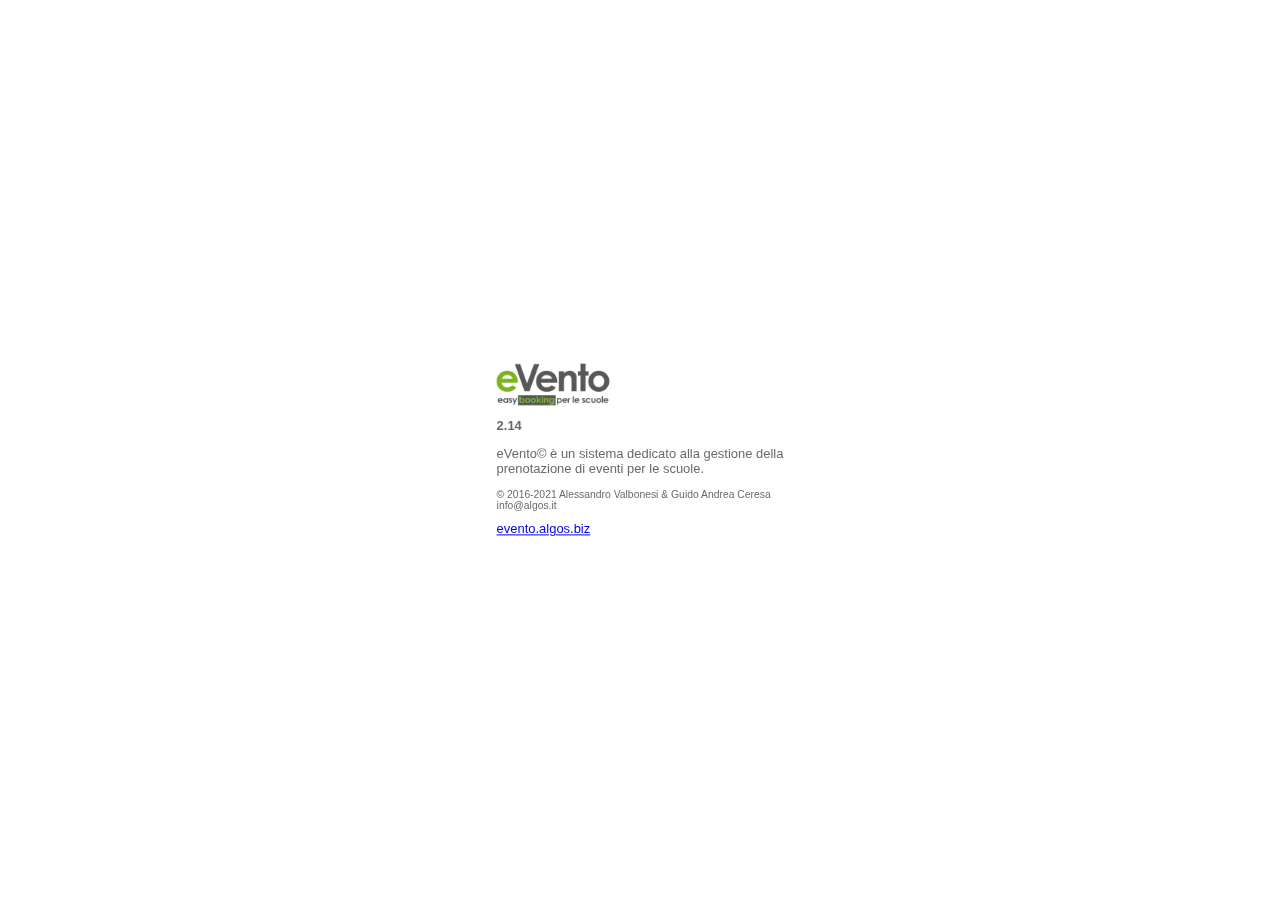
<file: vaadin/themes/evento/info/info_programma.html>
<!DOCTYPE HTML PUBLIC "-//W3C//DTD HTML 4.01 Transitional//IT">

<html>

<head>
 <meta http-equiv="Content-Type" content="text/html; charset=iso-8859-1">
 <title>eVento - Informazioni</title>

 <style>
  html,
  body {
   /* background: #ffff; */
   font-family: Arial, Helvetica, sans-serif;
   font-size: 90%;
   color: dimgrey;
   margin: 0;
   padding: 0;
  }

  .smalltext{
   font-size: 80%;
  }

  #mainDiv {
   position: fixed;
   top: 50%;
   left: 50%;
   -webkit-transform: translate(-50%, -50%);
   transform: translate(-50%, -50%);
  }

  h1 {
   color: red;
  }
 </style>

</head>

<body>

<div id="mainDiv">
 <img src="evento_150.png" alt="eVento" height="42">
 <p><strong>2.14</strong></p>
 <p>eVento&copy; &egrave; un sistema dedicato alla gestione della
  <br> prenotazione di eventi per le scuole.</p>
 <p class="smalltext">&copy; 2016-2021 Alessandro Valbonesi &amp; Guido Andrea Ceresa
  <br>info@algos.it</p>
 <a href="http://evento.algos.biz/" target="_blank">evento.algos.biz</a>

</div>

</body>

</html>
</file>
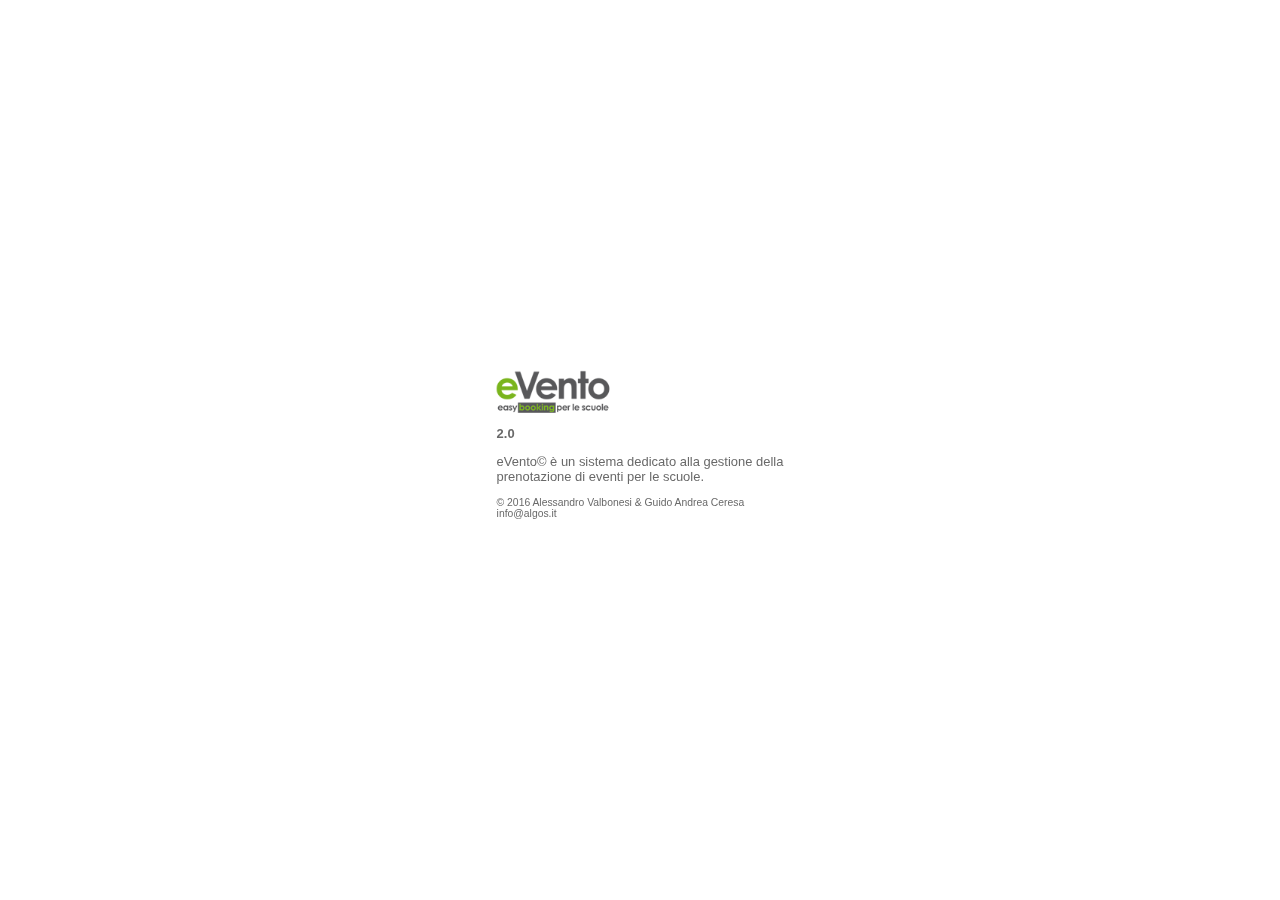
<file: vaadin/themes/evento/info/info_programma_asteria.html>
<!DOCTYPE HTML PUBLIC "-//W3C//DTD HTML 4.01 Transitional//IT">

<html>

<head>
 <meta http-equiv="Content-Type" content="text/html; charset=iso-8859-1">
 <title>eVento - Informazioni</title>

 <style>
  html,
  body {
   /* background: #ffff; */
   font-family: Arial, Helvetica, sans-serif;
   font-size: 90%;
   color: dimgrey;
   margin: 0;
   padding: 0;
  }

  .smalltext{
   font-size: 80%;
  }

  #mainDiv {
   position: fixed;
   top: 50%;
   left: 50%;
   -webkit-transform: translate(-50%, -50%);
   transform: translate(-50%, -50%);
  }

  h1 {
   color: red;
  }
 </style>

</head>

<body>

<div id="mainDiv">
 <img src="evento_150.png" alt="eVento" height="42">
 <p><strong>2.0</strong></p>
 <p>eVento&copy; &egrave; un sistema dedicato alla gestione della
  <br> prenotazione di eventi per le scuole.</p>
 <p class="smalltext">&copy; 2016 Alessandro Valbonesi &amp; Guido Andrea Ceresa
  <br>info@algos.it</p>

</div>

</body>

</html>
</file>
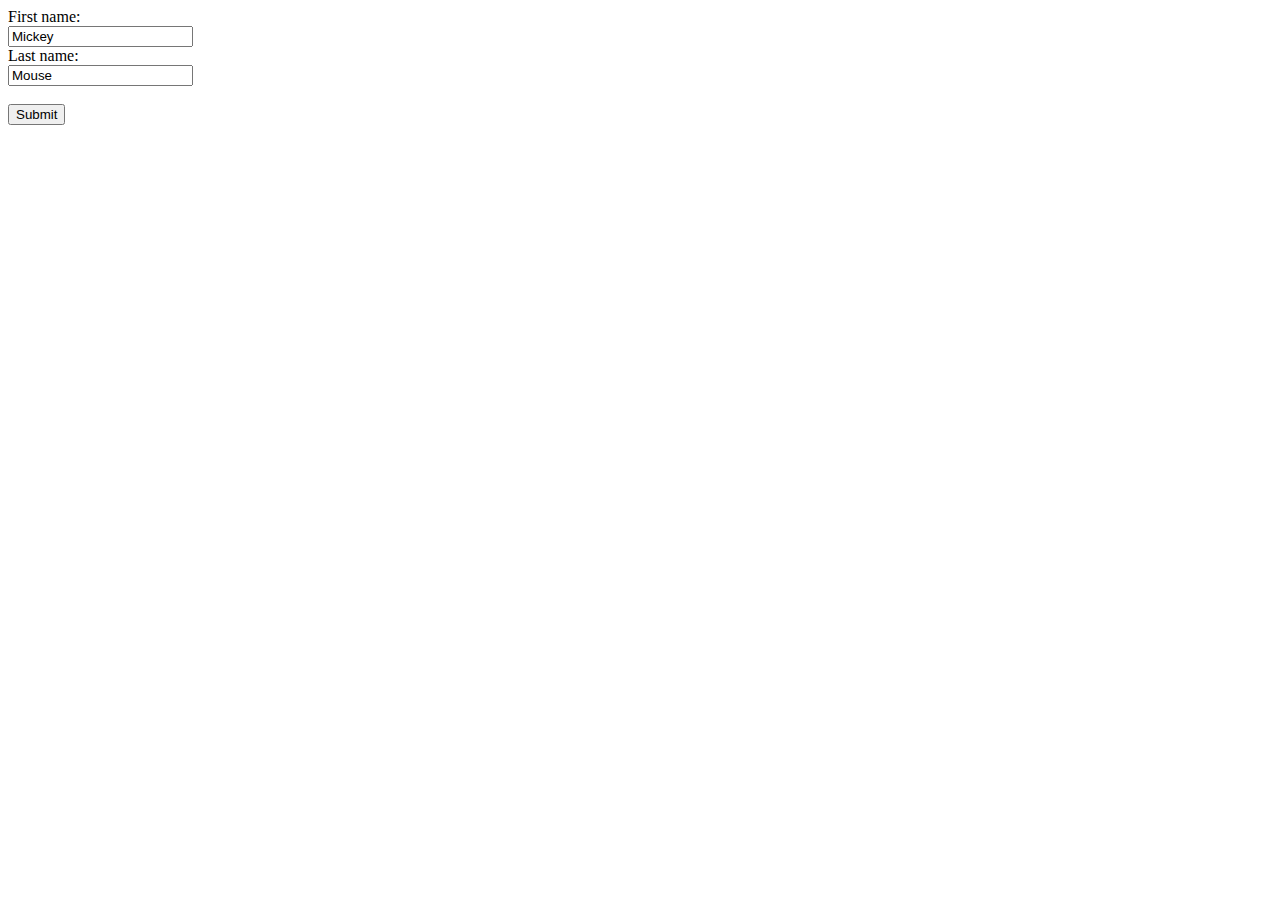
<file: vaadin/themes/evento/layouts/login.html>
<!DOCTYPE html>
<html>
<head lang="en">
    <meta charset="UTF-8">
    <title></title>
</head>
<body>
<form action="/evento">
    First name:<br>
    <input type="text" name="firstname" value="Mickey">
    <br>
    Last name:<br>
    <input type="text" name="lastname" value="Mouse">
    <br><br>
    <input type="submit" value="Submit">
</form>
</body>
</html>
</file>
<file: vaadin/themes/evento/help/css/styles.css>
/*
 * manuale evento css
 * Author: @alex.valbo
 */

@import url("fonts.css");
body {
    font-family: titillium;
    font-size: 0.9em;
    background-color: transparent;
}

#toc {
    float: left;
    width: 27%;
    /*            height: 500px;*/
    /*overflow: hidden;*/
    overflow-x: hidden;
}

#content {
    margin-left: 30%;
}

li {
    margin-bottom: 0.6em;
}

img {
    display:block;
    margin: auto;
    margin-top: 2em;
    margin-bottom: 3.5em;
}

p.dida {
    font-style: italic;
    line-height: 120%;
    /*<img> ha 3.5em di bottom. Questo tag esiste
    solo sotto a <img> quindi riduco il margine top e aumento il margine bottom.
    In pratica tolgo margine sopra e lo rimetto sotto.*/
    margin-top: -2.5em;
    margin-bottom: 2.5em;
}


p,
ul {
    color: #464646;
    line-height: 180%;
}

h1,
h2,
h3 {
    font-family: titillium-condensed;
    font-weight: normal;
    font-size: 2em;
    color: #464646;
    text-decoration: none;
}

h1 {
    margin-top: 1.2em;
}

h2,
h3 {
    font-size: 1.5em;
    border-bottom: 1px solid #c9c9c9;
    margin-top: 1em;
    margin-bottom: 0.7em;
}

h3 {
    font-weight: bold;
    font-size: 1.1em;
    border-bottom: none;
    margin-top: 0.8em;
    margin-bottom: 0.2em;
}

p.nota {
    font-style: italic;
    border-top: 1px solid #c9c9c9;
    border-bottom: 1px solid #c9c9c9;
    line-height: 140%;
    padding: 0.6em;
    margin-left: 2em;
    margin-right: 2em;
}


code{
        margin-bottom: 0.7em;
}
</file>
